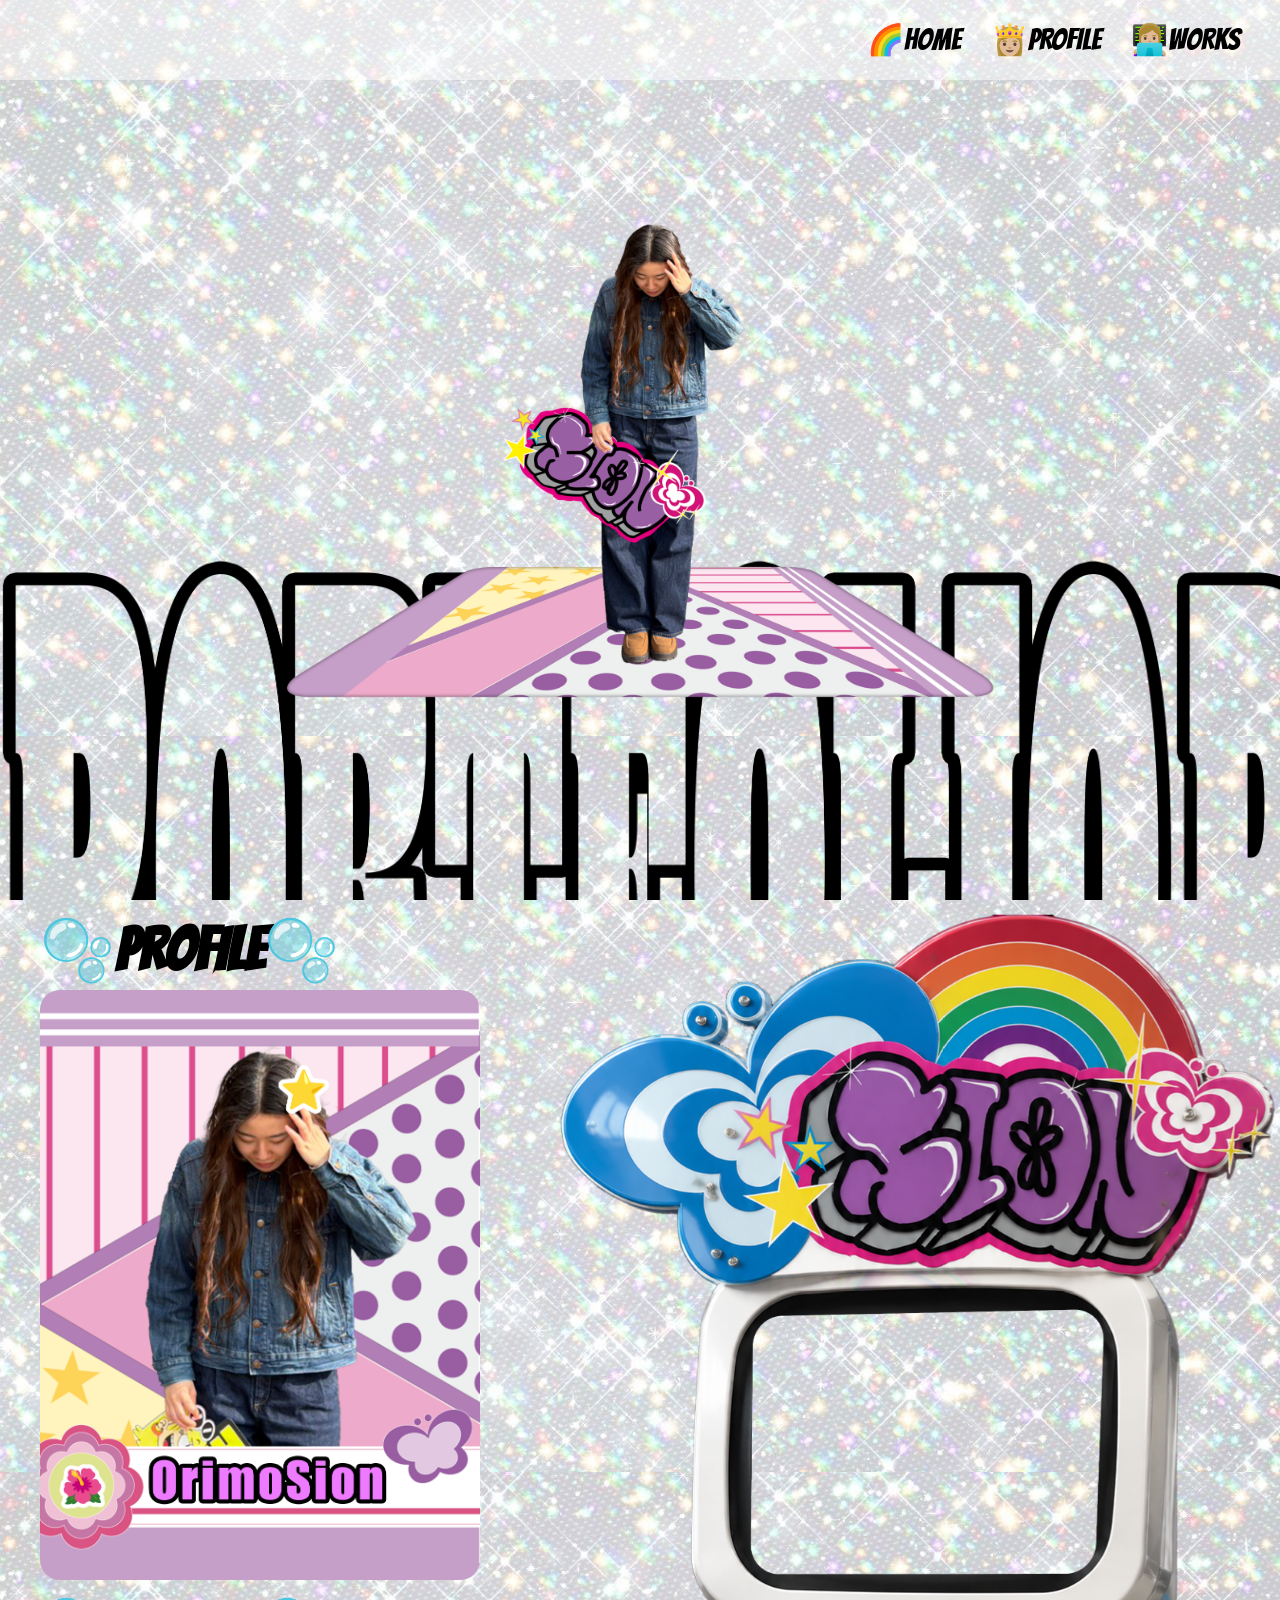
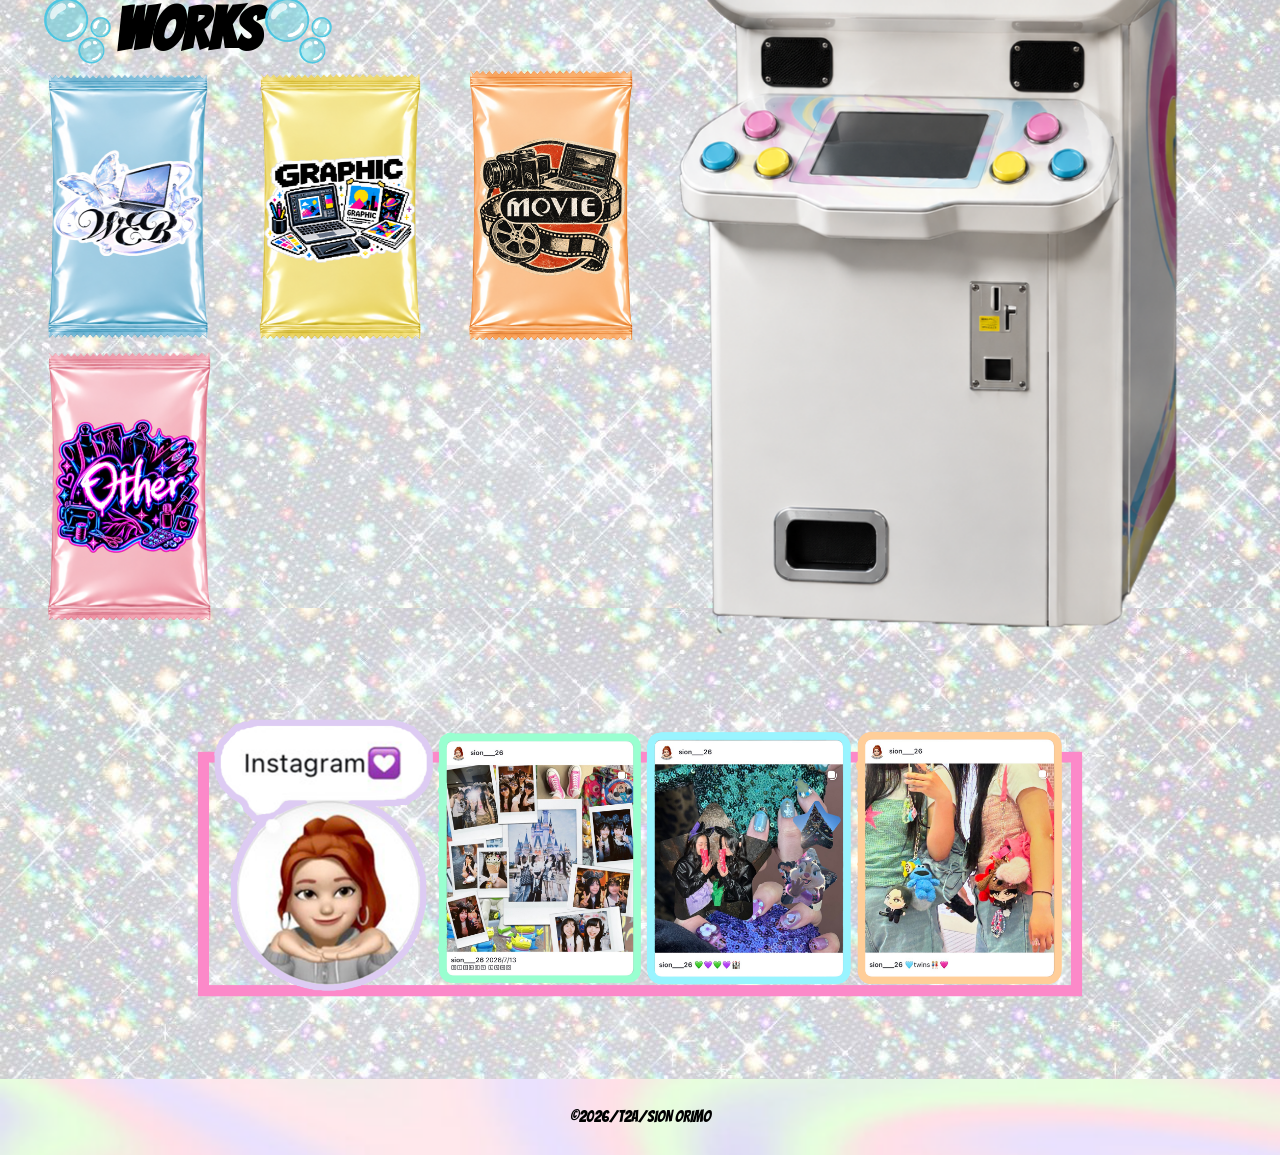
<file: index.html>
<!DOCTYPE html>
<html lang="ja">

<head>
  <meta charset="UTF-8">
  <meta name="viewport" content="width=device-width, initial-scale=1.0">
  <title>portfolio</title>

  <link rel="stylesheet" href="reset.css">
  <link rel="stylesheet" href="style.css">

  <link rel="preconnect" href="https://fonts.googleapis.com">
  <link rel="preconnect" href="https://fonts.gstatic.com" crossorigin>
  <link
    href="https://fonts.googleapis.com/css2?family=Bangers&family=Gravitas+One&family=Permanent+Marker&family=Philosopher:ital,wght@0,400;0,700;1,400;1,700&display=swap"
    rel="stylesheet">

  <link rel="icon" href="images/ファビコン.png">
</head>

<body>
  <header>
    <nav class="topnav">
      <ul class="menubar">
        <li><a href="index.html">🌈HOME</a></li>
        <li><a href="profile.html">👸🏼PROFILE</a></li>
        <li><a href="works.html">👩🏼‍💻WORKS</a></li>
      </ul>
    </nav>
  </header>



  <div class="background">
    <div class="bg-track">
      <img src="images/PORTFOLIO文字2.png" alt="" class="bg-img">
      <img src="images/PORTFOLIO文字2.png" alt="" class="bg-img">
    </div>

    <div class="toppage">
      <div class="logo-wrap">
        <img src="images/トップしおん画像.png" alt="SION PORTFOLIO">
      </div>
    </div>
  </div>

  <div class="profile">
    <!-- 左側：PROFILEとWORKS -->
    <div class="left-column">

      <h1>🫧PROFILE🫧</h1>

      <div class="card-container">
        <a href="profile.html" class="profile-link">
          <div class="profcard">
            <div class="front">
              <img src="images/PROFILEカード表.png" alt="PROFILE">
            </div>
            <div class="back">
              <img src="images/PROFILEカード裏.png" alt="PROFILE">
            </div>
          </div>
        </a>
      </div>

      <h1>🫧WORKS🫧</h1>

      <div class="works">
        <div class="workscard">

          <div class="card-container">
            <a href="works.html">
              <div class="wcard">
                <div class="front">
                  <img src="images/作品カード袋水色表.png" alt="水色の作品カード">
                </div>
                <div class="back">
                  <img src="images/作品カード袋水色裏.png" alt="">
                </div>
              </div>
            </a>
          </div>

          <div class="card-container">
            <a href="works.html">
              <div class="wcard">
                <div class="front">
                  <img src="images/作品カード袋黄色表.png" alt="黄色の作品カード">
                </div>
                <div class="back">
                  <img src="images/作品カード袋黄色裏.png" alt="">
                </div>
              </div>
            </a>
          </div>

          <div class="card-container">
            <a href="works.html">
              <div class="wcard">
                <div class="front">
                  <img src="images/作品カード袋オレンジ表.png" alt="オレンジの作品カード">
                </div>
                <div class="back">
                  <img src="images/作品カード袋オレンジ裏.png" alt="">
                </div>
              </div>
            </a>
          </div>

        </div>

        <div class="workscard2">
          <div class="card-container">
            <a href="works.html">
              <div class="wcard">
                <div class="front">
                  <img src="images/作品カード袋ピンク表.png" alt="ピンクの作品カード">
                </div>
                <div class="back">
                  <img src="images/作品カード袋ピンク裏.png" alt="">
                </div>
              </div>
            </a>
          </div>
        </div>
      </div>
    </div>

    <!-- 右側：ゲーム機 -->
    <div class="game">
      <a href="works.html">
        <div class="gamemachine">
          <img class="gamebody" src="images/新規ゲーム機.png" alt="ゲーム機">

          <div class="gamescreen">
            <video src="images/0107 .mp4" autoplay loop muted playsinline class="screen-content"></video>
          </div>
        </div>
      </a>
    </div>
  </div>


  <div class="sns">
    <a href="https://www.instagram.com/sion___26?obrf=NjFucG11bHJkMTMw&utm_source=qr"><img src="images/インスタ.png"></a>
  </div>

  <footer>
    <div class="small">
      <small>&copy;2026/T2A/SION ORIMO</small>
    </div>
  </footer>

</body>

</html>
</file>
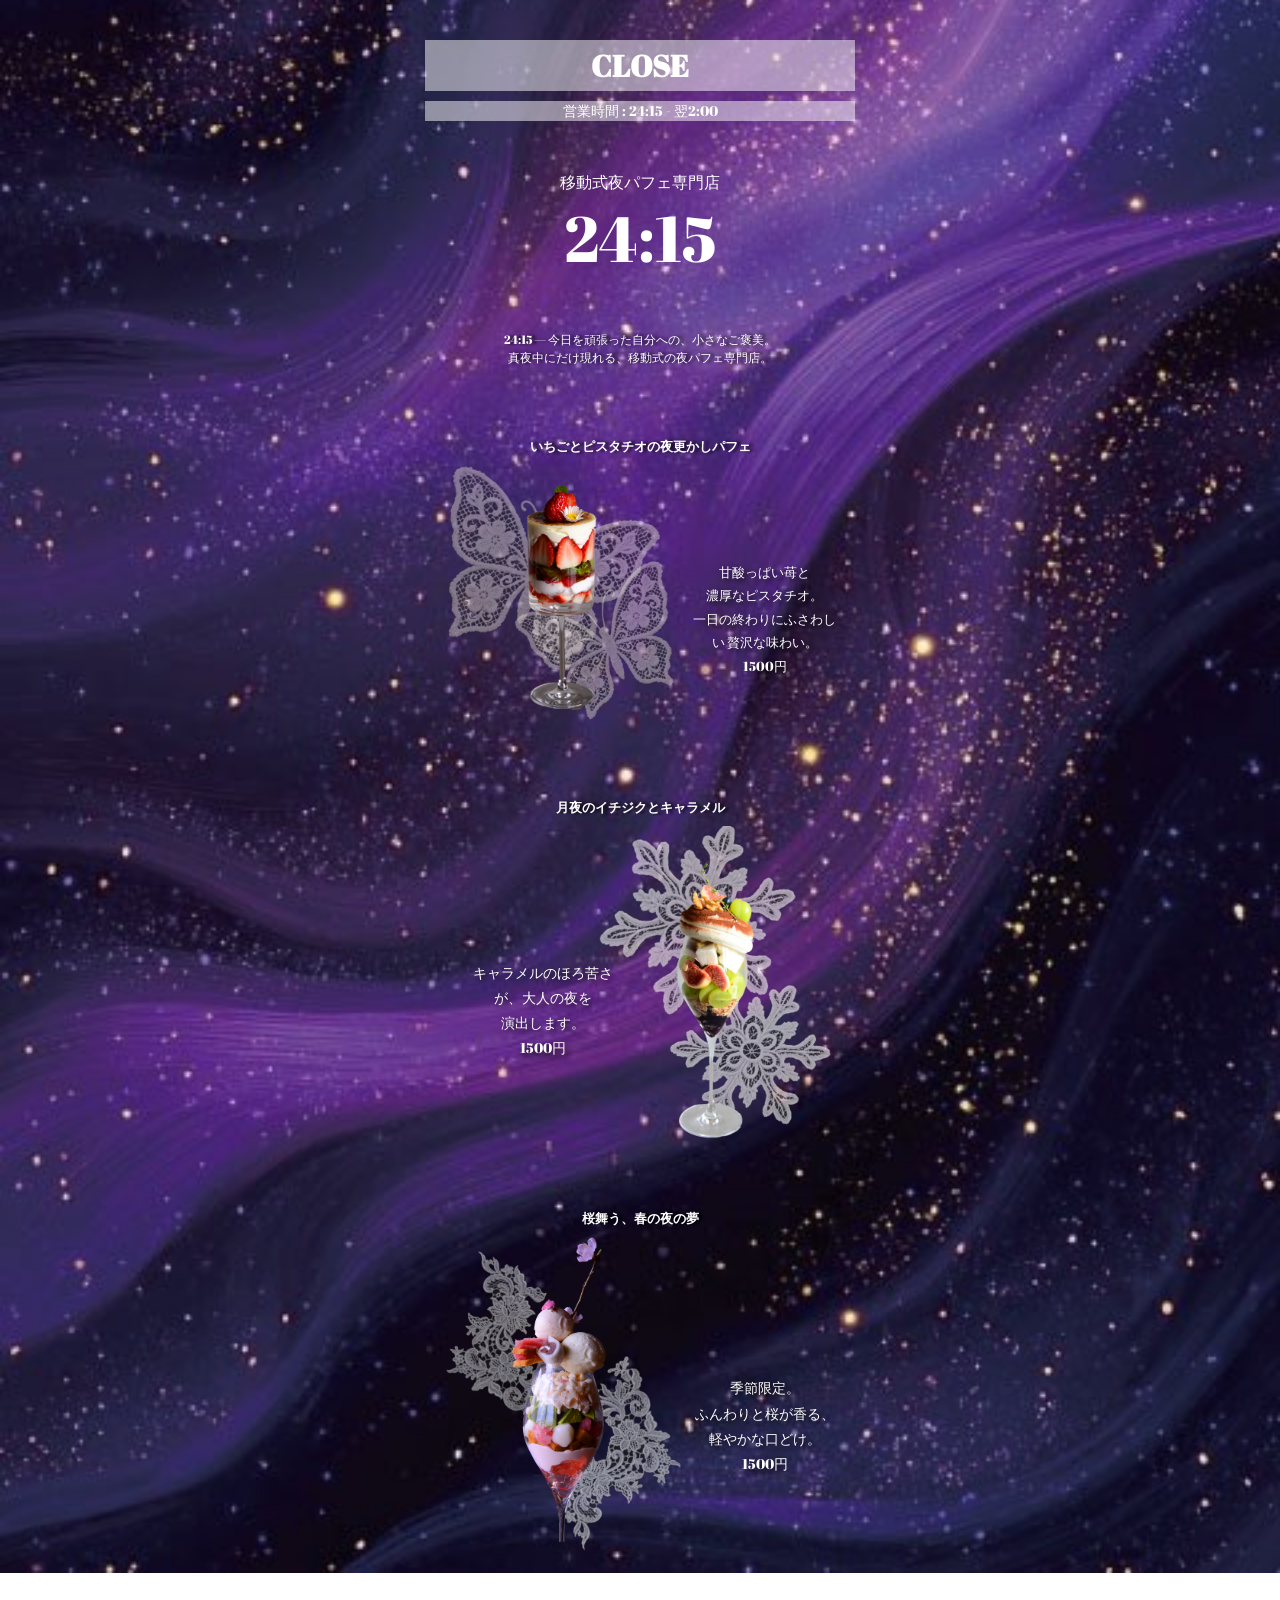
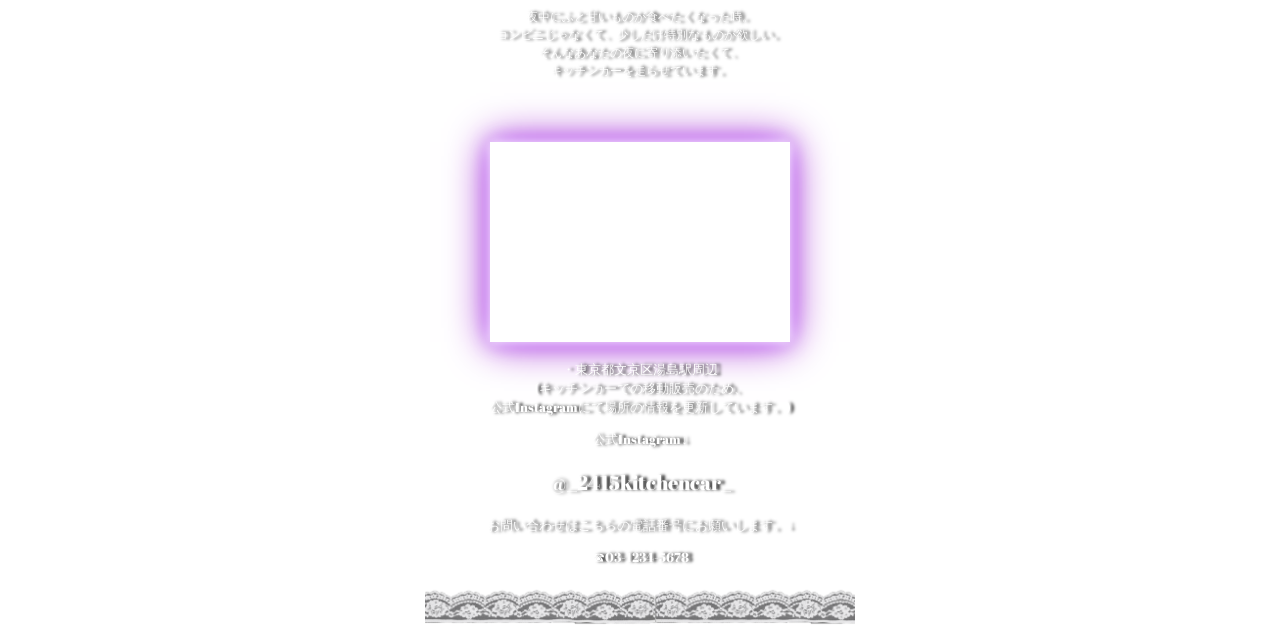
<file: 0708/index.html>
<!DOCTYPE html>
<html lang="ja">
<head>
  <meta charset="UTF-8">
  <meta name="viewport" content="width=device-width, initial-scale=1.0">
  <title>24:15</title>
  <link rel="stylesheet" href="style.css">
  <link rel="preconnect" href="https://fonts.googleapis.com">
  <link rel="preconnect" href="https://fonts.gstatic.com" crossorigin>
  <link href="https://fonts.googleapis.com/css2?family=Abril+Fatface&family=Bangers&family=Gravitas+One&family=Lobster&family=M+PLUS+1p&family=Permanent+Marker&family=Philosopher:ital,wght@0,400;0,700;1,400;1,700&display=swap" rel="stylesheet">
</head>


<body>

<div class="container">

  <div class="status">
    <span id="shop-status"></span>
  </div>
  <div class="time">
      <p>営業時間 : 24:15 - 翌2:00</p>
  </div>

    <div class="toptext">
      <div class="titletext">移動式夜パフェ専門店</div>
      <div class="time">24:15</div>
    </div>
    <div class="message">
      <p>24:15 — 今日を頑張った自分への、小さなご褒美。<br>
        真夜中にだけ現れる、移動式の夜パフェ専門店。<br></p>
    </div>





<div class="strawberry">
  <h1>いちごとピスタチオの夜更かしパフェ</h1>
    <img src="images/ichigopafe2.png" class="simg">

    <div class="text">
        <p>
            甘酸っぱい苺と<br>
            濃厚なピスタチオ。<br>
            一日の終わりにふさわしい
            贅沢な味わい。<br>
            <span>1500円</span>
        </p>
    </div>
</div>

<div class="ichijiku">
  <h1>月夜のイチジクとキャラメル</h1>
    <img src="images/ichijikupafe.png" class="iimg">

    <div class="text">
        <p>
            キャラメルのほろ苦さ<br>
            が、大人の夜を<br>
            演出します。<br>
            <span>1500円</span>
        </p>
    </div>
</div>

<div class="sakura">
  <h1>桜舞う、春の夜の夢</h1>
    <img src="images/sakurapafe.png" class="simg">

    <div class="text">
        <p>
            季節限定。<br>
            ふんわりと桜が香る、<br>
            軽やかな口どけ。<br>
            <span>1500円</span>
        </p>
    </div>
</div>


<div class="message">
      <p>夜中にふと甘いものが食べたくなった時。<br>
        コンビニじゃなくて、少しだけ特別なものが欲しい。<br>
        そんなあなたの夜に寄り添いたくて、<br>
        キッチンカーを走らせています。</p>
    </div>

     <div class="map">
        <iframe src="https://www.google.com/maps/embed?pb=!1m18!1m12!1m3!1d1868.7795496455851!2d139.77046764215626!3d35.70840917915918!2m3!1f0!2f0!3f0!3m2!1i1024!2i768!4f13.1!3m3!1m2!1s0x60188c21c92451d1%3A0xe63e2022c25b91a7!2z5rmv5bO26aeF!5e0!3m2!1sja!2sjp!4v1781670696563!5m2!1sja!2sjp" width="600" height="450" style="border:0;" allowfullscreen="" loading="lazy" referrerpolicy="no-referrer-when-downgrade"></iframe>
    </div>
    <div class="maptext">
      <P>・東京都文京区湯島駅周辺<br>
      (キッチンカーでの移動販売のため、<br>公式Instagramにて場所の情報を更新しています。)</P>
      <p>公式Instagram↓</p>
    </div>
    <div class="sns">
      <a href="#"><p><span class=account>@_2415kitchencar_</span></p></a>
    </div>

    <div class="tel">
    <p>お問い合わせはこちらの電話番号にお願いします。↓</p>
    <a href="#"><p>☎03-1234-5678</p></a>
    </div>

    <div class="foot">
      <img src="images/resusita.png">
    </div>

    <script>
    const now = new Date();

    const hour = now.getHours();

    // 21:00～翌2:00
    const isOpen = hour >= 21 || hour < 2;

    const status = document.getElementById("shop-status");

    if(isOpen){
      status.textContent = "OPEN";
      status.classList.add("open");
    }else{
      status.textContent = "CLOSE";
      status.classList.add("closed");
    }
    </script>
</div>

</body>
</html>
</file>
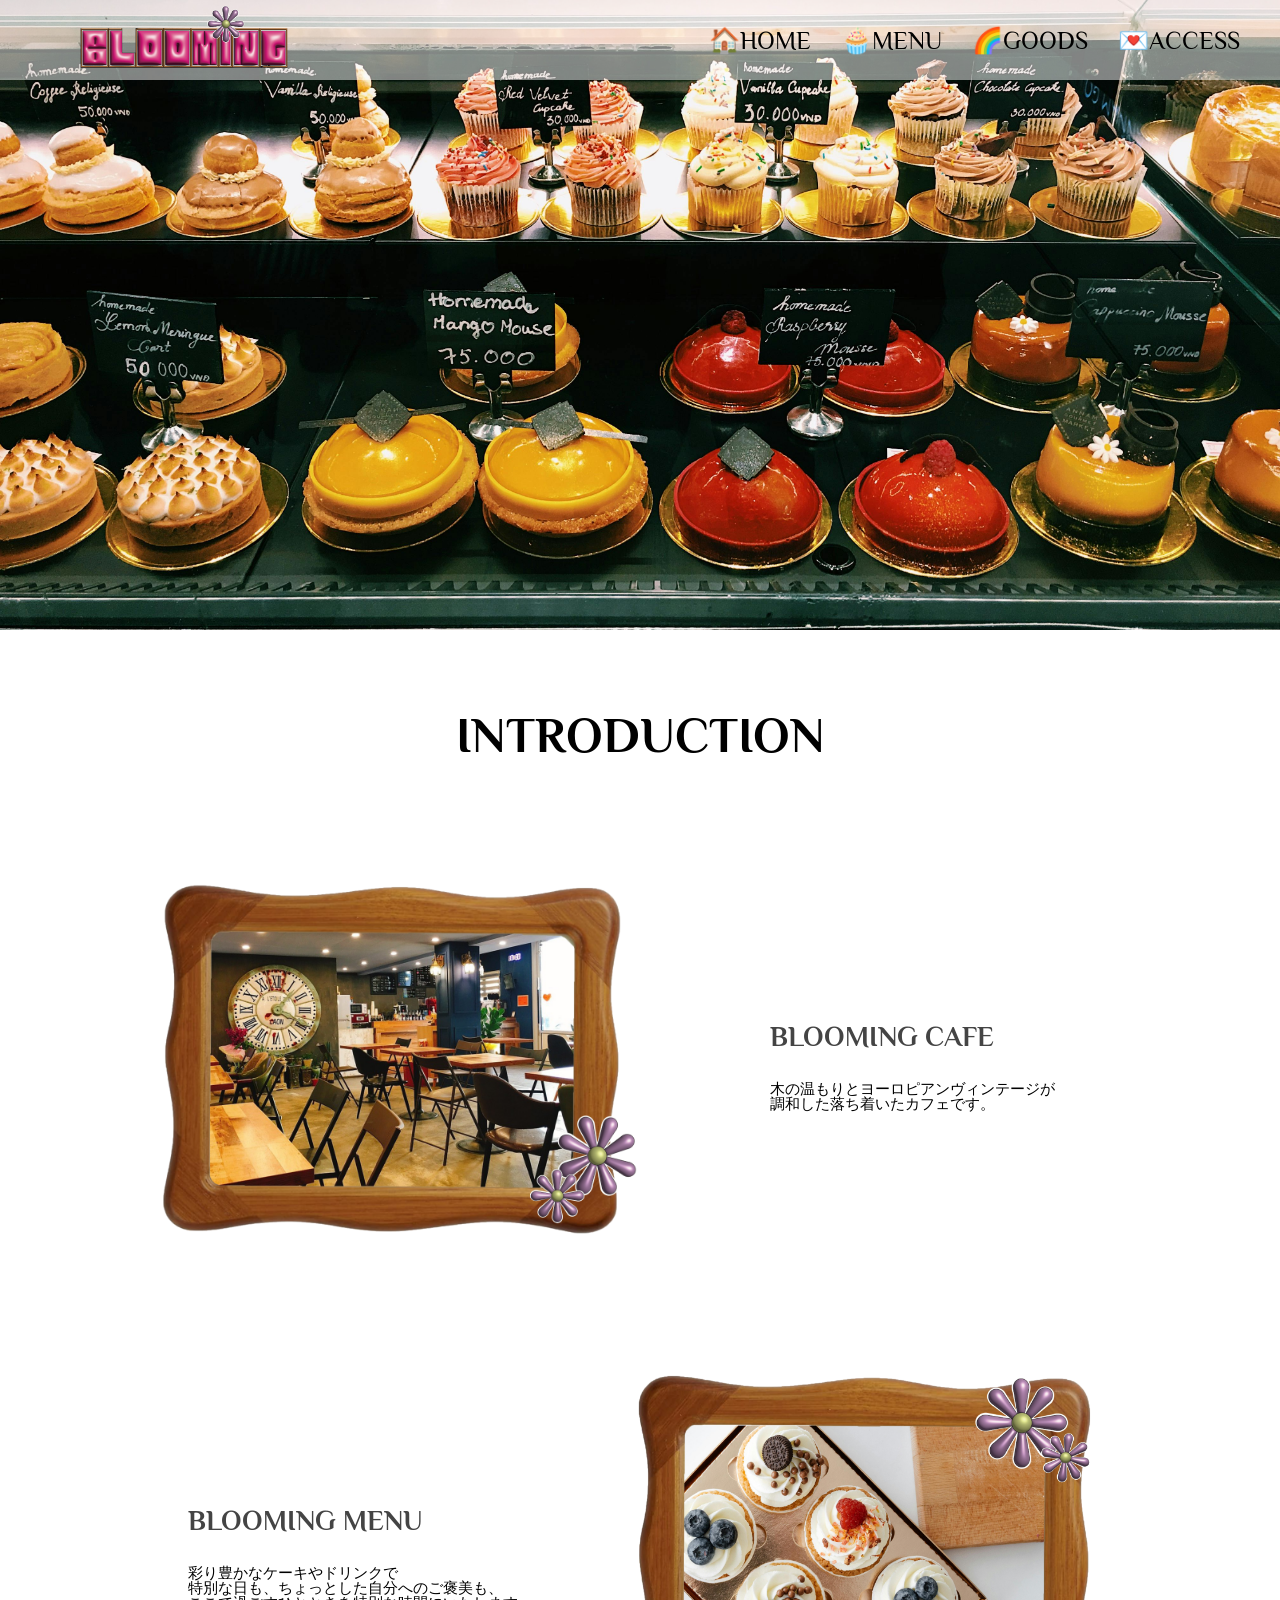
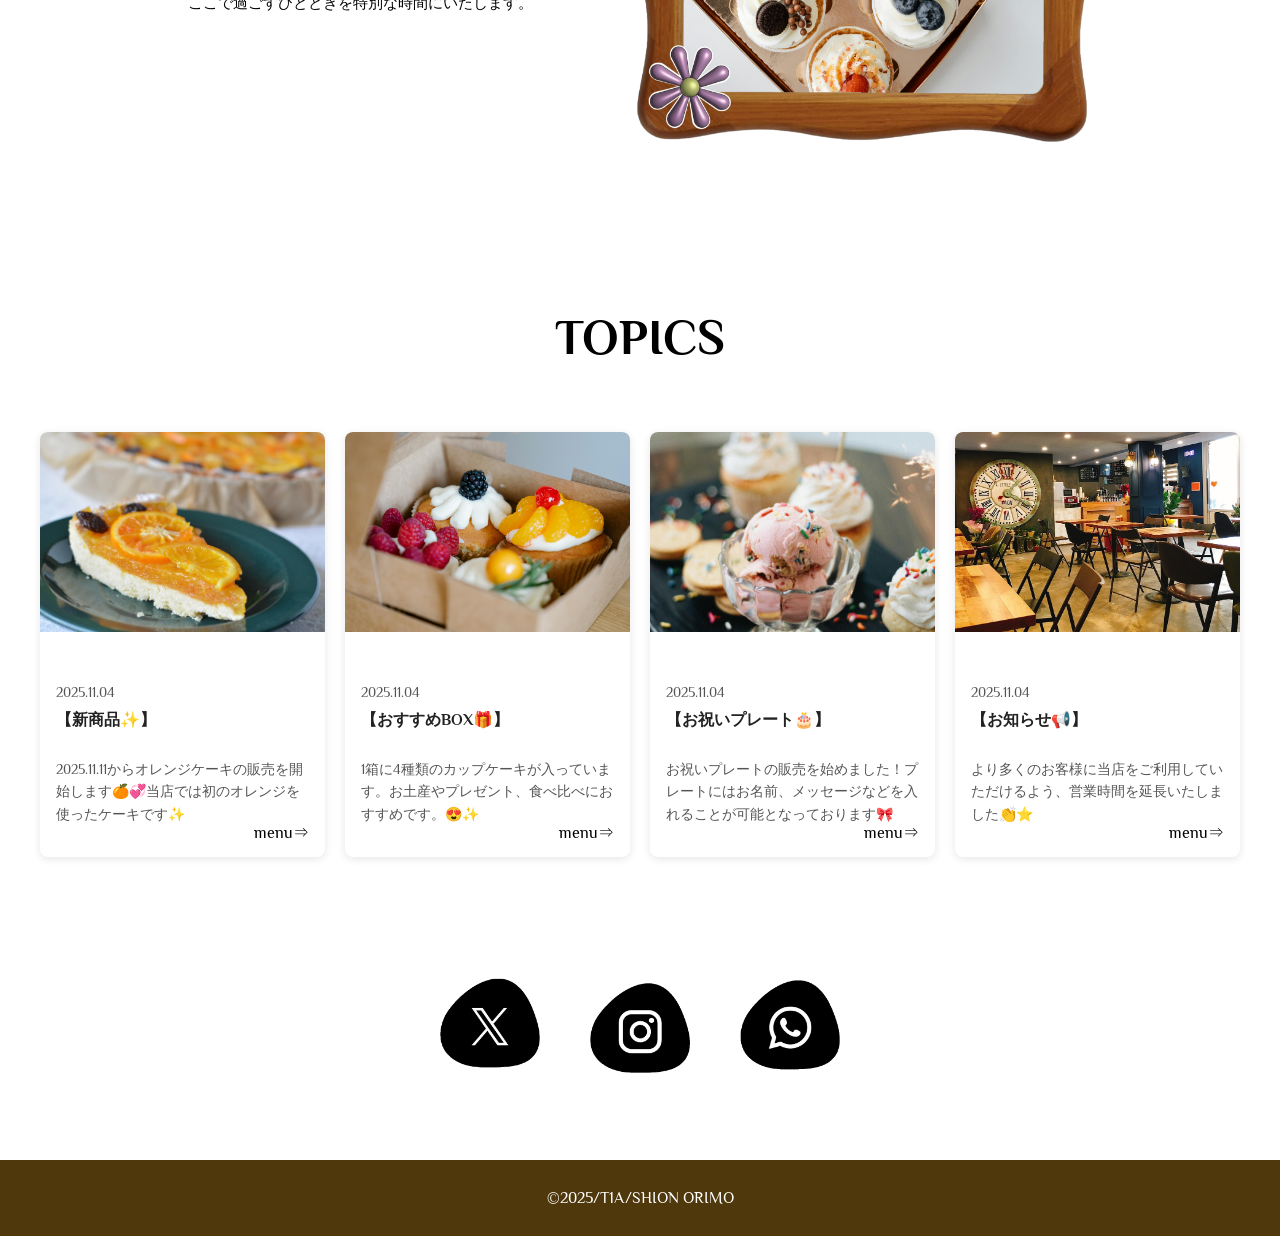
<file: CAFE/index.html>
<!DOCTYPE html>
<html lang="ja">
<head>
  <meta charset="UTF-8">
  <meta name="viewport" content="width=device-width, initial-scale=1.0">
  <title>CAFE BLOOMING</title>

  <link rel="stylesheet" href="reset.css">
  <link rel="stylesheet" href="style.css">
  <link rel="icon" href="images/favicon.png">
  <link rel="apple-touch-icon" href="images/favicon.png">


  <link rel="preconnect" href="https://fonts.googleapis.com">
  <link rel="preconnect" href="https://fonts.gstatic.com" crossorigin>
  <link href="https://fonts.googleapis.com/css2?family=Gravitas+One&family=Permanent+Marker&family=Philosopher:ital,wght@0,400;0,700;1,400;1,700&display=swap" rel="stylesheet">
  <link rel="icon" href="images/ファビコン花.png">
</head>

<body>
  <header>
    <nav class="topnav">
      <h1 class="title">
        <img src="images/カフェロゴ.png" alt="BLOOMING">
      </h1>
      <ul class="menubar">
        <li><a href="index.html">🏠HOME</a></li>
        <li><a href="menu.html">🧁MENU</a></li>
        <li><a href="goods.html">🌈GOODS</a></li>
        <li><a href="access.html">💌ACCESS</a></li>
      </ul>
    </nav>
  </header>

  <div class="slideshow">
    <div class="slides fade">
      <img src="images/topimg.jpg" alt="ケーキ">
    </div>
    <div class="slides fade">
      <img src="images/カフェ店内.jpg" alt="お店">
    </div>
    <div class="slides fade">
      <img src="images/カップケーキ.jpg" alt="メニュー">
    </div>
  </div>

  <h3>INTRODUCTION</h3>
  <div class="shop">
    <img src="images/お店紹介.png" alt="shop">
    <div class="text">
      <h2>BLOOMING CAFE</h2>
      <p class="ptext">木の温もりとヨーロピアンヴィンテージが<br>調和した落ち着いたカフェです。</p>
    </div>
  </div>

  <div class="menu">
    <div class="text">
      <h2>BLOOMING MENU</h2>
      <p class="ptext">彩り豊かなケーキやドリンクで<br>
        特別な日も、ちょっとした自分へのご褒美も、<br>ここで過ごすひとときを特別な時間にいたします。</p>
    </div>
    <img src="images/商品紹介.png" alt="menu">
  </div>

  <div class="topics">
  <h3 class="topicsh3">TOPICS</h3>
  <ul class="topicslist">
    <li>
      <div class="topicsimg">
        <img src="images/オレンジケーキ.jpg" alt="オレンジケーキ">
      </div>
      <div class="topicstext">
        <div class="topicsdate">
          <p class="day">2025.11.04</p>
        </div>
        <h4>【新商品✨】</h4>
        <p>2025.11.11からオレンジケーキの販売を開始します🍊💞当店では初のオレンジを使ったケーキです✨</p>
        <a href="menu.html#cake">menu⇒</a>
      </div>
    </li>
    <li>
      <div class="topicsimg">
        <img src="images/詰め合わせ.jpg" alt="オレンジケーキ">
      </div>
      <div class="topicstext">
        <div class="topicsdate">
          <p class="day">2025.11.04</p>
        </div>
        <h4>【おすすめBOX🎁】</h4>
        <p>1箱に4種類のカップケーキが入っています。お土産やプレゼント、食べ比べにおすすめです。😍✨</p>
        <a href="menu.html#set">menu⇒</a>
      </div>
    </li>
    <li>
      <div class="topicsimg">
        <img src="images/プレート.jpg" alt="オレンジケーキ">
      </div>
      <div class="topicstext">
        <div class="topicsdate">
          <p class="day">2025.11.04</p>
        </div>
        <h4>【お祝いプレート🎂】</h4>
        <p>お祝いプレートの販売を始めました！プレートにはお名前、メッセージなどを入れることが可能となっております🎀</p>
        <a href="menu.html#birth">menu⇒</a>
      </div>
    </li>

    <li>
      <div class="topicsimg">
        <img src="images/カフェ店内.jpg" alt="オレンジケーキ">
      </div>
      <div class="topicstext">
        <div class="topicsdate">
          <p class="day">2025.11.04</p>
        </div>
        <h4>【お知らせ📢】</h4>
        <p>より多くのお客様に当店をご利用していただけるよう、営業時間を延長いたしました👏⭐</p>
        <a href="access.html#close">menu⇒</a>
      </div>
    </li>
  </ul>
</div>

<script src="slideshow.js"></script>

<footer>
  <div class="sns">
    <ul>
      <li>
      <img src="images/X.png" alt="X">
      </li>
      <li>
      <img src="images/インスタ.png" alt="Instagram">
      </li>
      <li>
      <img src="images/電話.png" alt="Phone">
      </li>
    </ul>
  </div>
  <div class="small">
      <small>&copy;2025/T1A/SHION ORIMO</small>
  </div>

</footer>

</body>
</html>
</file>
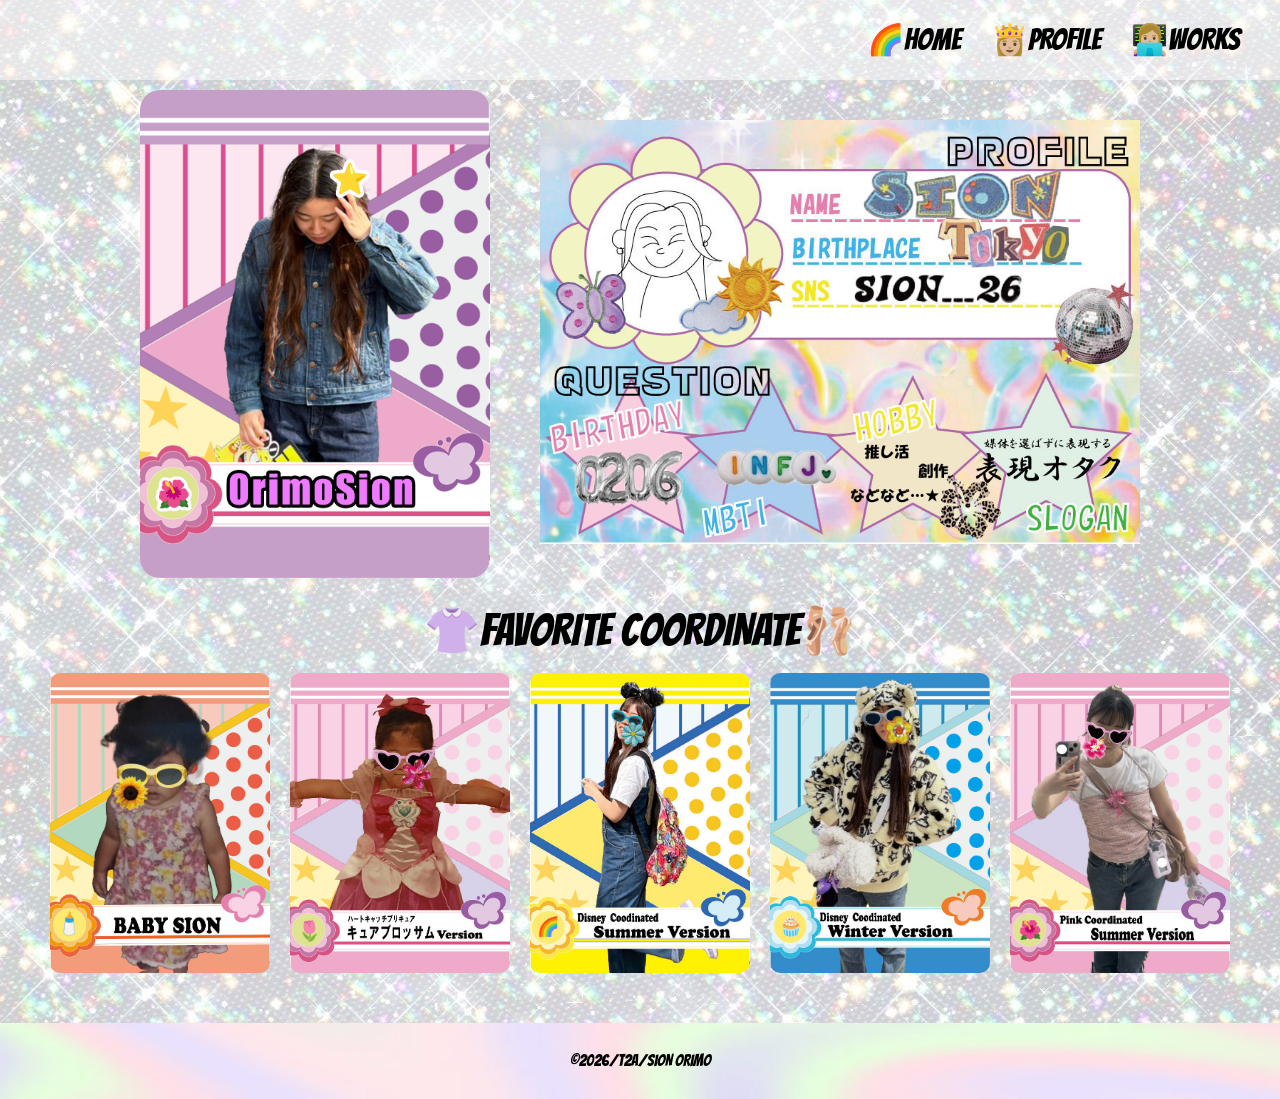
<file: profile.html>
<!DOCTYPE html>
<html lang="ja">

<head>
  <meta charset="UTF-8">
  <meta name="viewport" content="width=device-width, initial-scale=1.0">
  <title>portfolio</title>

  <link rel="stylesheet" href="reset.css">
  <link rel="stylesheet" href="style.css">

  <link rel="preconnect" href="https://fonts.googleapis.com">
  <link rel="preconnect" href="https://fonts.gstatic.com" crossorigin>
  <link
    href="https://fonts.googleapis.com/css2?family=Bangers&family=Gravitas+One&family=Permanent+Marker&family=Philosopher:ital,wght@0,400;0,700;1,400;1,700&display=swap"
    rel="stylesheet">
  <link rel="icon" href="images/ファビコン.png">
</head>

<body>
  <header>
    <nav class="topnav">
      <ul class="menubar">
        <li><a href="index.html">🌈HOME</a></li>
        <li><a href="profile.html">👸🏼PROFILE</a></li>
        <li><a href="works.html">👩🏼‍💻WORKS</a></li>
      </ul>
    </nav>
  </header>


  <div class="profpage">
    <div class="spin-card">
      <img src="images/PROFILEカード表.png" data-alt="images/PROFILEカード裏.png" >
    </div>
    <div class="profpagememo">
      <img src="images/しおんのプロフィール帳.jpg">
    </div>
  </div>

  <div class="lifep">
    <p>👚FAVORITE COORDINATE🩰</p>
  </div>

  <div class="liferowcard">
  <!-- 1枚目のカード -->
  <div class="rowcard">
    <div class="inner">
      <div class="lifefront"><img src="images/2頭身しおん.jpg"></div>
      <div class="lifeback"><img src="images/2頭身しおん裏.jpg"></div>
    </div>
  </div>

  <!-- 2枚目 -->
  <div class="rowcard">
    <div class="inner">
      <div class="lifefront"><img src="images/キュアブロッサム.jpg"></div>
      <div class="lifeback"><img src="images/キュアブロッサム裏.jpg"></div>
    </div>
  </div>

  <!-- 3枚目 -->
  <div class="rowcard">
    <div class="inner">
      <div class="lifefront"><img src="images/夏ディズニーの服.jpg"></div>
      <div class="lifeback"><img src="images/夏ディズニーの服裏.jpg"></div>
    </div>
  </div>

  <!-- 4枚目 -->
  <div class="rowcard">
    <div class="inner">
      <div class="lifefront"><img src="images/冬ディズニーの服.jpg"></div>
      <div class="lifeback"><img src="images/冬ディズニーの服裏.jpg"></div>
    </div>
  </div>

  <!-- 5枚目 -->
  <div class="rowcard">
    <div class="inner">
      <div class="lifefront"><img src="images/音楽の日の服.jpg"></div>
      <div class="lifeback"><img src="images/音楽の日の服裏.jpg"></div>
    </div>
  </div>
</div>
  


<footer>
  <div class="small">
      <small>&copy;2026/T2A/SION ORIMO</small>
  </div>
</footer>


  <script>
    document.querySelectorAll('.spin-card').forEach(card => {
  card.addEventListener('click', () => {
    const img = card.querySelector('img');

    card.classList.add('spin');

    // 回転の途中で画像を切り替える
    setTimeout(() => {
      const current = img.src;
      img.src = img.dataset.alt;
      img.dataset.alt = current;
    }, 500); // 半回転くらいのタイミング

    // アニメーション終了後にクラス外す
    setTimeout(() => {
      card.classList.remove('spin');
    }, 1000);
  });
});
  </script>



</body>
</html>
</file>
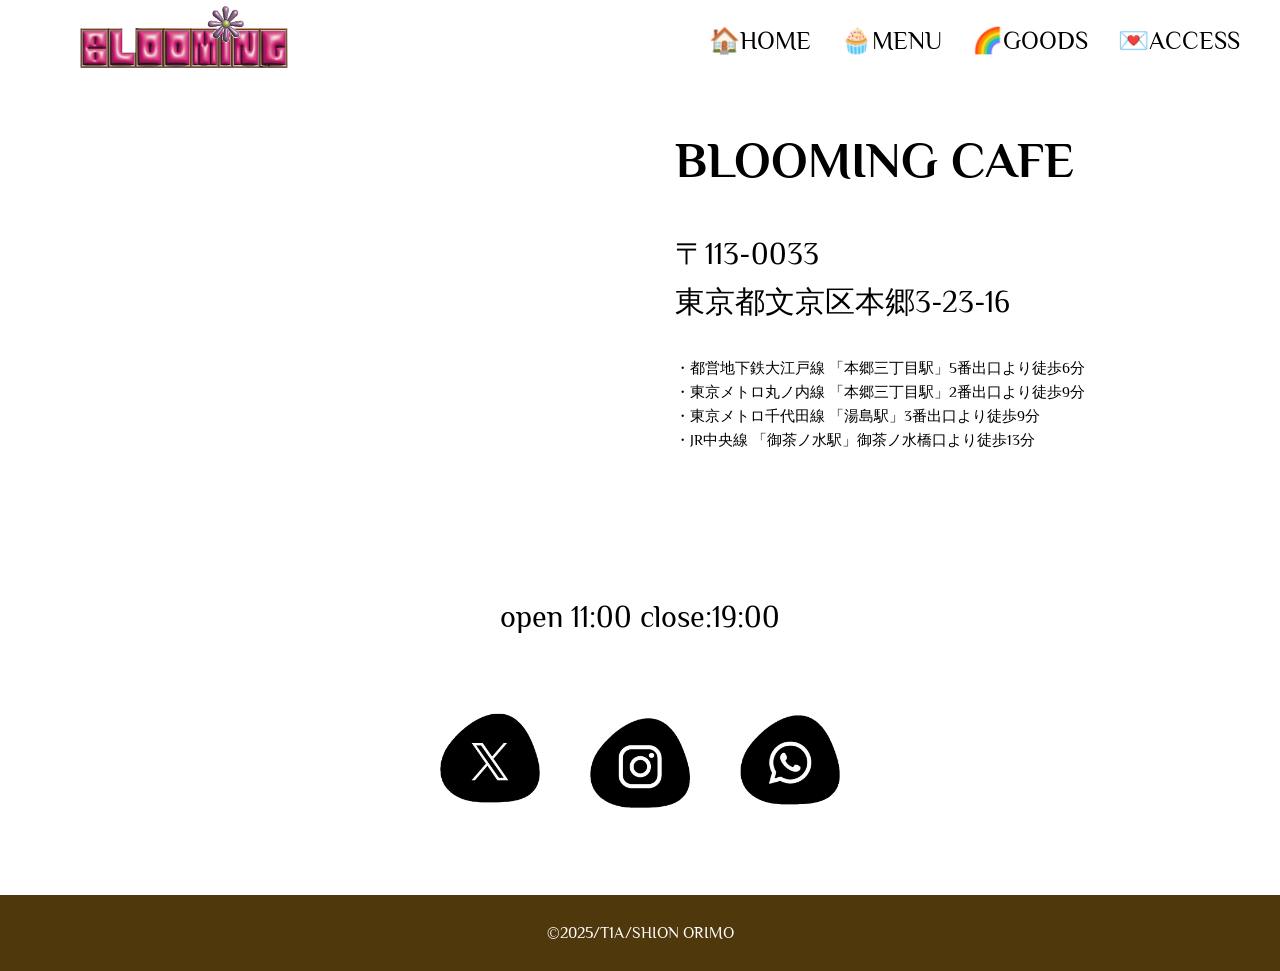
<file: CAFE/access.html>
<!DOCTYPE html>
<html lang="ja">
<head>
  <meta charset="UTF-8">
  <meta name="viewport" content="width=device-width, initial-scale=1.0">
  <title>CAFE BLOOMING MENU</title>

  <link rel="stylesheet" href="reset.css">
  <link rel="stylesheet" href="style.css">

  <link rel="preconnect" href="https://fonts.googleapis.com">
  <link rel="preconnect" href="https://fonts.gstatic.com" crossorigin>
  <link href="https://fonts.googleapis.com/css2?family=Gravitas+One&family=Permanent+Marker&family=Philosopher:ital,wght@0,400;0,700;1,400;1,700&display=swap" rel="stylesheet">
  <link rel="icon" href="images/ファビコン花.png">
</head>

<body>
  <header>
    <nav class="topnav">
      <h1 class="title">
        <img src="images/カフェロゴ.png" alt="BLOOMING">
      </h1>
      <ul class="menubar">
        <li><a href="index.html">🏠HOME</a></li>
        <li><a href="menu.html">🧁MENU</a></li>
        <li><a href="goods.html">🌈GOODS</a></li>
        <li><a href="access.html">💌ACCESS</a></li>
      </ul>
    </nav>
  </header>

  <div class="mappage">
    <div class="googlemap">
      <iframe id="map" src="https://www.google.com/maps/embed?pb=!1m18!1m12!1m3!1d3239.8283412864835!2d139.76012974977493!3d35.7058416182033!2m3!1f0!2f0!3f0!3m2!1i1024!2i768!4f13.1!3m3!1m2!1s0x60188daee2336ac7%3A0xcf29a945b309301c!2z5p2x5Lqs5Yy755mC56eY5pu45q2v56eR6KGb55SfJklU5bCC6ZaA5a2m5qCh!5e0!3m2!1sja!2sjp!4v1763387438550!5m2!1sja!2sjp" width="600" height="450" style="border:0;" allowfullscreen="" loading="lazy" referrerpolicy="no-referrer-when-downgrade"></iframe>
    </div>
    <div class="where">
      <h6>BLOOMING CAFE</h6>
      <div class="address">
        <p>〒113-0033<br>
        東京都文京区本郷3-23-16</p>
      </div>
      <p class="station">
        ・都営地下鉄大江戸線 「本郷三丁目駅」5番出口より徒歩6分<br>
        ・東京メトロ丸ノ内線 「本郷三丁目駅」2番出口より徒歩9分<br>
        ・東京メトロ千代田線 「湯島駅」3番出口より徒歩9分<br>
        ・JR中央線 「御茶ノ水駅」御茶ノ水橋口より徒歩13分<br>
      </p>
    </div>
  </div>
  <div id="close">
   <p class="time">
        open 11:00 close:19:00
      </p>
  </div>

  <footer>
  <div class="sns">
    <ul>
      <li>
      <img src="images/X.png" alt="X">
      </li>
      <li>
      <img src="images/インスタ.png" alt="Instagram">
      </li>
      <li>
      <img src="images/電話.png" alt="Phone">
      </li>
    </ul>
  </div>
  <div class="small">
      <small>&copy;2025/T1A/SHION ORIMO</small>
  </div>
</footer>

</body>
</file>
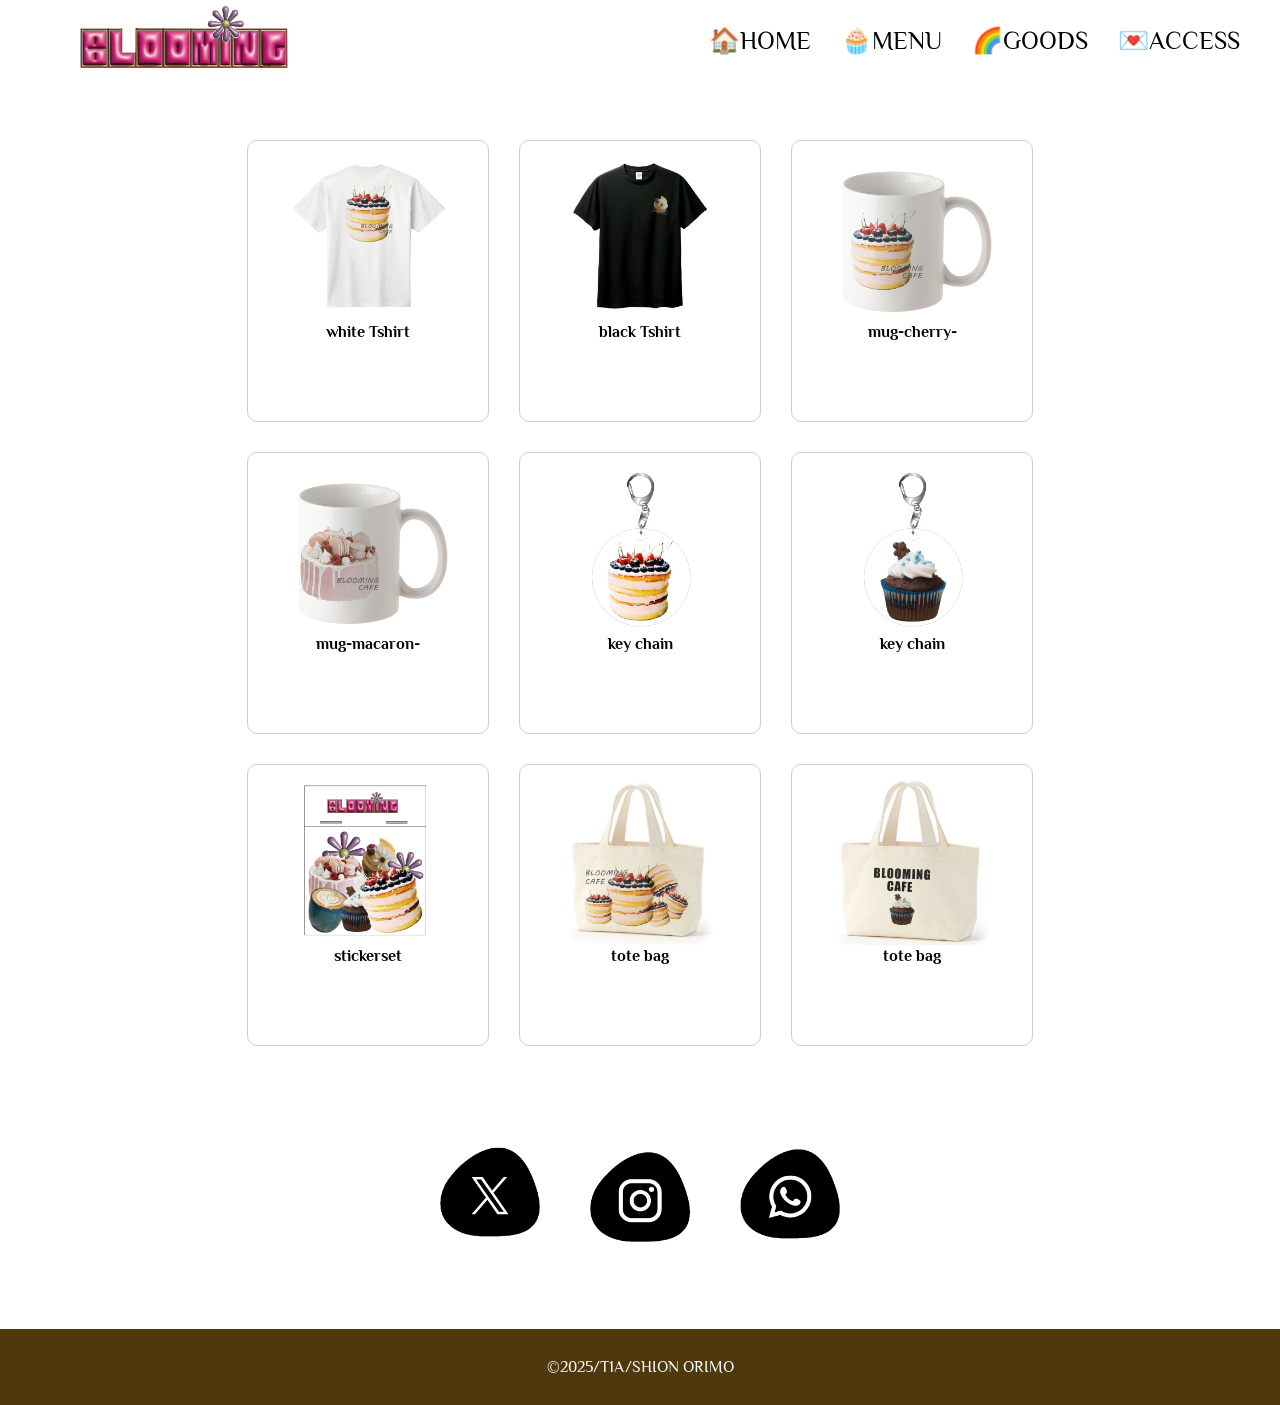
<file: CAFE/goods.html>
<!DOCTYPE html>
<html lang="ja">
<head>
  <meta charset="UTF-8">
  <meta name="viewport" content="width=device-width, initial-scale=1.0">
  <title>CAFE BLOOMING</title>

  <link rel="stylesheet" href="reset.css">
  <link rel="stylesheet" href="style.css">

  <link rel="preconnect" href="https://fonts.googleapis.com">
  <link rel="preconnect" href="https://fonts.gstatic.com" crossorigin>
  <link href="https://fonts.googleapis.com/css2?family=Gravitas+One&family=Permanent+Marker&family=Philosopher:ital,wght@0,400;0,700;1,400;1,700&display=swap" rel="stylesheet">
  <link rel="icon" href="images/ファビコン花.png">
</head>

<body>
  <header>
    <nav class="topnav">
      <h1 class="title">
        <img src="images/カフェロゴ.png" alt="BLOOMING">
      </h1>
      <ul class="menubar">
        <li><a href="index.html">🏠HOME</a></li>
        <li><a href="menu.html">🧁MENU</a></li>
        <li><a href="goods.html">🌈GOODS</a></li>
        <li><a href="access.html">💌ACCESS</a></li>
      </ul>
    </nav>
  </header>

  <!-- カードを横に並べる -->
<div class="cardContainer">

  <!-- カード 1 -->
  <div class="card openModal" data-target="#modal1">
    <img src="images/白T①.jpg" alt="card1">
    <h2>white Tshirt</h2>
  </div>

  <!-- カード 2 -->
  <div class="card openModal" data-target="#modal2">
    <img src="images/黒T①.jpg" alt="card2">
    <h2>black Tshirt</h2>
  </div>

    <!-- カード 3 -->
  <div class="card openModal" data-target="#modal3">
    <img src="images/マグカップ①.jpg" alt="card3">
    <h2>mug-cherry-</h2>
  </div>

  <!-- カード 4 -->
  <div class="card openModal" data-target="#modal4">
    <img src="images/マグカップ②.jpg" alt="card4">
    <h2>mug-macaron-</h2>
  </div>

  <!-- カード 5 -->
  <div class="card openModal" data-target="#modal5">
    <img src="images/キーホルダー①.jpg" alt="card5">
    <h2>key chain</h2>
  </div>

  <!-- カード 6 -->
  <div class="card openModal" data-target="#modal6">
    <img src="images/キーホルダー②.jpg" alt="card6">
    <h2>key chain</h2>
  </div>

    <!-- カード 7 -->
  <div class="card openModal" data-target="#modal7">
    <img src="images/ステッカーセット.jpg" alt="card7">
    <h2>stickerset</h2>
  </div>

  <!-- カード 8 -->
  <div class="card openModal" data-target="#modal8">
    <img src="images/トートバッグ①.jpg" alt="card8">
    <h2>tote bag</h2>
  </div>

   <!-- カード 9 -->
  <div class="card openModal" data-target="#modal9">
    <img src="images/トートバッグ②.jpg" alt="card9">
    <h2>tote bag</h2>
  </div>
</div>

<!-- ▼モーダル1 -->
<section id="modal1" class="modalArea">
  <div class="modalBg"></div>
  <div class="modalWrapper">
    <div class="modalContents">
      <h1>white Tshirt</h1>
      <img src="images/白T①.jpg" class="modalImage">
      <p>￥ooo</p>
    </div>
    <div class="closeModal"></div>
  </div>
</section>

<!-- ▼モーダル2 -->
<section id="modal2" class="modalArea">
  <div class="modalBg"></div>
  <div class="modalWrapper">
    <div class="modalContents">
      <h1>black Tshirt</h1>
      <img src="images/黒T①.jpg" class="modalImage">
      <p>￥ooo</p>
    </div>
    <div class="closeModal"></div>
  </div>
</section>

<!-- ▼モーダル3 -->
 <section id="modal3" class="modalArea">
    <div class="modalBg"></div>
  <div class="modalWrapper">
    <div class="modalContents">
      <h1>mug-cherry-</h1>
      <img src="images/マグカップ①.jpg" class="modalImage">
      <p>￥ooo</p>
    </div>
    <div class="closeModal"></div>
  </div>
</section>

<!-- ▼モーダル4 -->
<section id="modal4" class="modalArea">
  <div class="modalBg"></div>
  <div class="modalWrapper">
    <div class="modalContents">
      <h1>mug-macaron-</h1>
      <img src="images/マグカップ②.jpg" class="modalImage">
      <p>￥ooo</p>
    </div>
    <div class="closeModal"></div>
  </div>
</section>

<!-- ▼モーダル5 -->
<section id="modal5" class="modalArea">
  <div class="modalBg"></div>
  <div class="modalWrapper">
    <div class="modalContents">
      <h1>key chain</h1>
      <img src="images/キーホルダー①.jpg" class="modalImage">
      <p>￥ooo</p>
    </div>
    <div class="closeModal"></div>
  </div>
</section>

<!-- ▼モーダル6 -->
<section id="modal6" class="modalArea">
  <div class="modalBg"></div>
  <div class="modalWrapper">
    <div class="modalContents">
      <h1>key chain</h1>
      <img src="images/キーホルダー②.jpg" class="modalImage">
      <p>￥ooo</p>
    </div>
    <div class="closeModal"></div>
  </div>
</section>

<!-- ▼モーダル7 -->
 <section id="modal7" class="modalArea">
    <div class="modalBg"></div>
  <div class="modalWrapper">
    <div class="modalContents">
      <h1>stickerset</h1>
      <img src="images/ステッカーセット.jpg" class="modalImage">
      <p>￥ooo</p>
    </div>
    <div class="closeModal"></div>
  </div>
</section>

<!-- ▼モーダル8 -->
<section id="modal8" class="modalArea">
  <div class="modalBg"></div>
  <div class="modalWrapper">
    <div class="modalContents">
      <h1>tote bag</h1>
      <img src="images/トートバッグ①.jpg" class="modalImage">
      <p>￥ooo</p>
    </div>
    <div class="closeModal"></div>
  </div>
</section>

<!-- ▼モーダル9 -->
<section id="modal9" class="modalArea">
  <div class="modalBg"></div>
  <div class="modalWrapper">
    <div class="modalContents">
      <h1>tote bag</h1>
      <img src="images/トートバッグ②.jpg" class="modalImage">
      <p>￥ooo</p>
    </div>
    <div class="closeModal"></div>
  </div>
</section>

  <footer>
  <div class="sns">
    <ul>
      <li>
      <img src="images/X.png" alt="X">
      </li>
      <li>
      <img src="images/インスタ.png" alt="Instagram">
      </li>
      <li>
      <img src="images/電話.png" alt="Phone">
      </li>
    </ul>
  </div>
  <div class="small">
      <small>&copy;2025/T1A/SHION ORIMO</small>
  </div>
</footer>

<!-- jQuery -->
<script src="//ajax.googleapis.com/ajax/libs/jquery/3.2.1/jquery.min.js"></script>

<script>
$(function () {
  $(".openModal").click(function () {
    $($(this).data("target")).fadeIn();
  });
  $(".closeModal, .modalBg").click(function () {
    $(this).closest(".modalArea").fadeOut();
  });
});
</script>


</body>
</html>
</file>
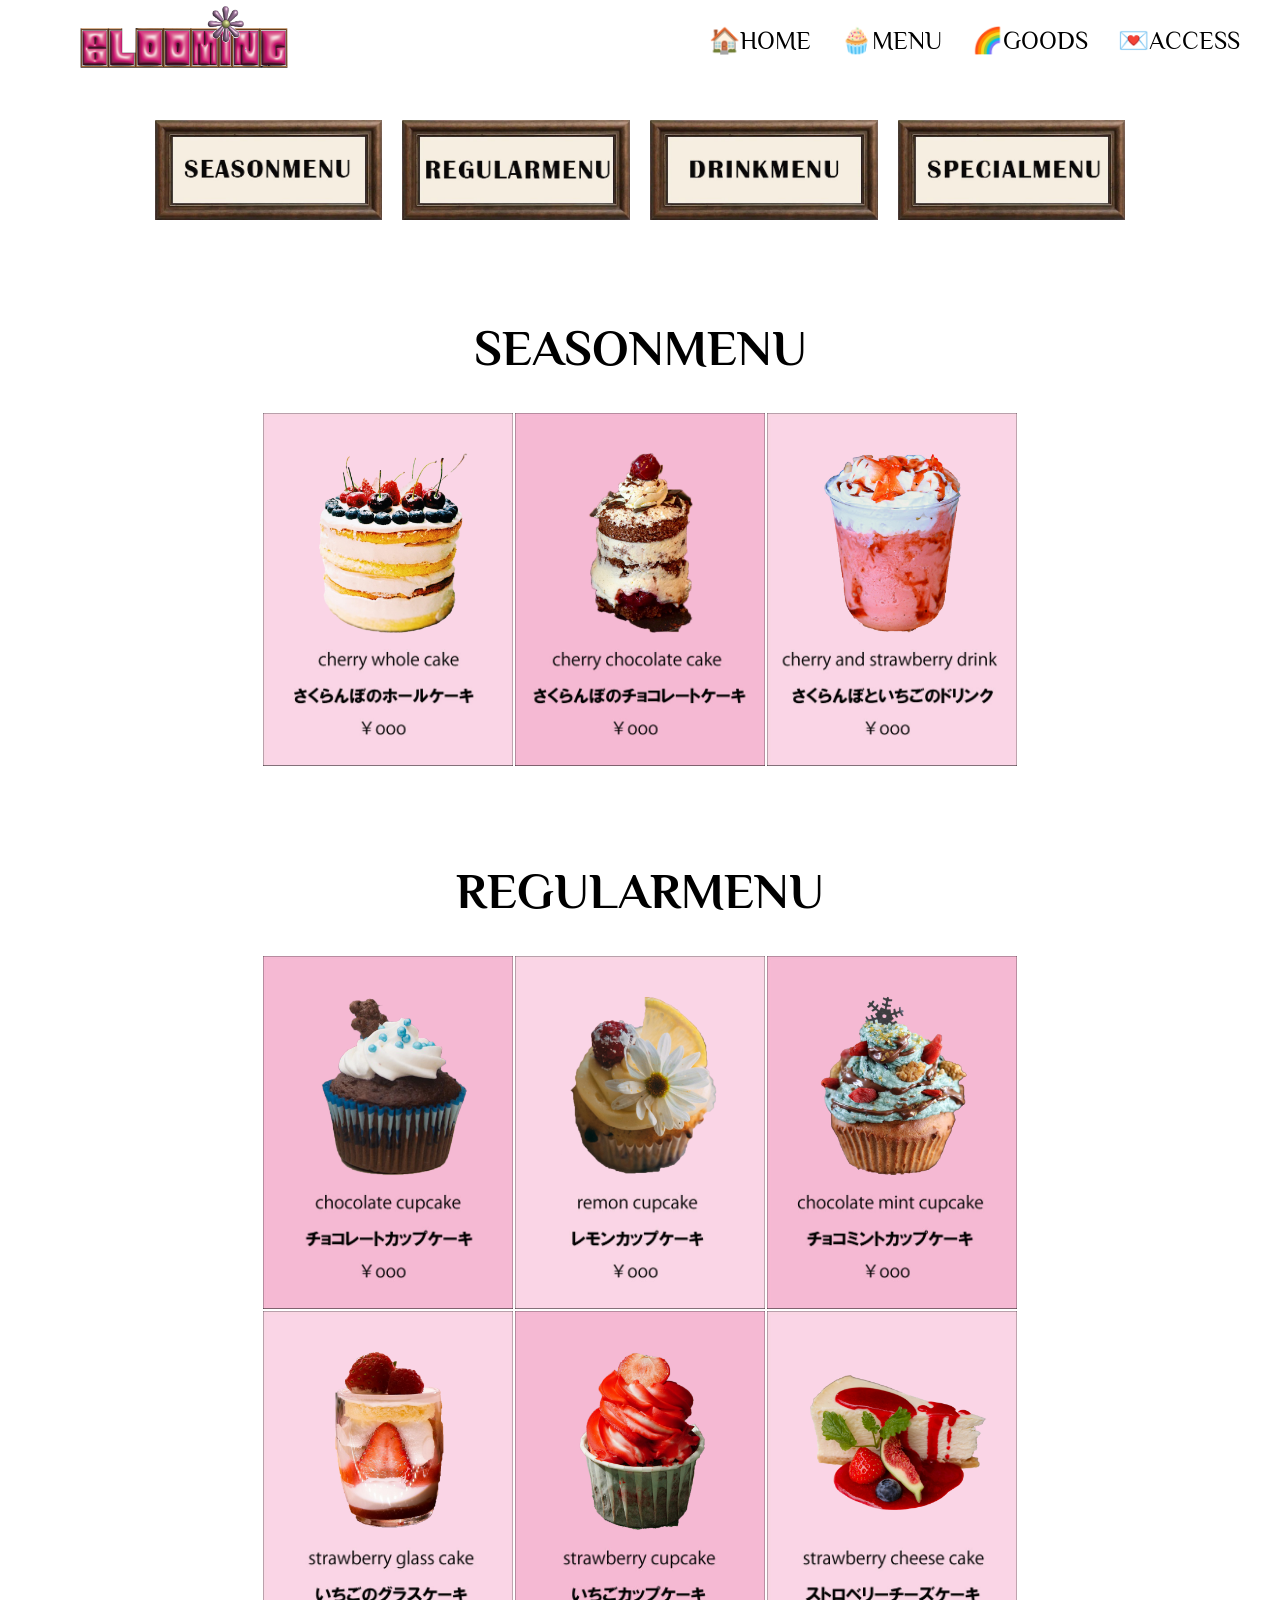
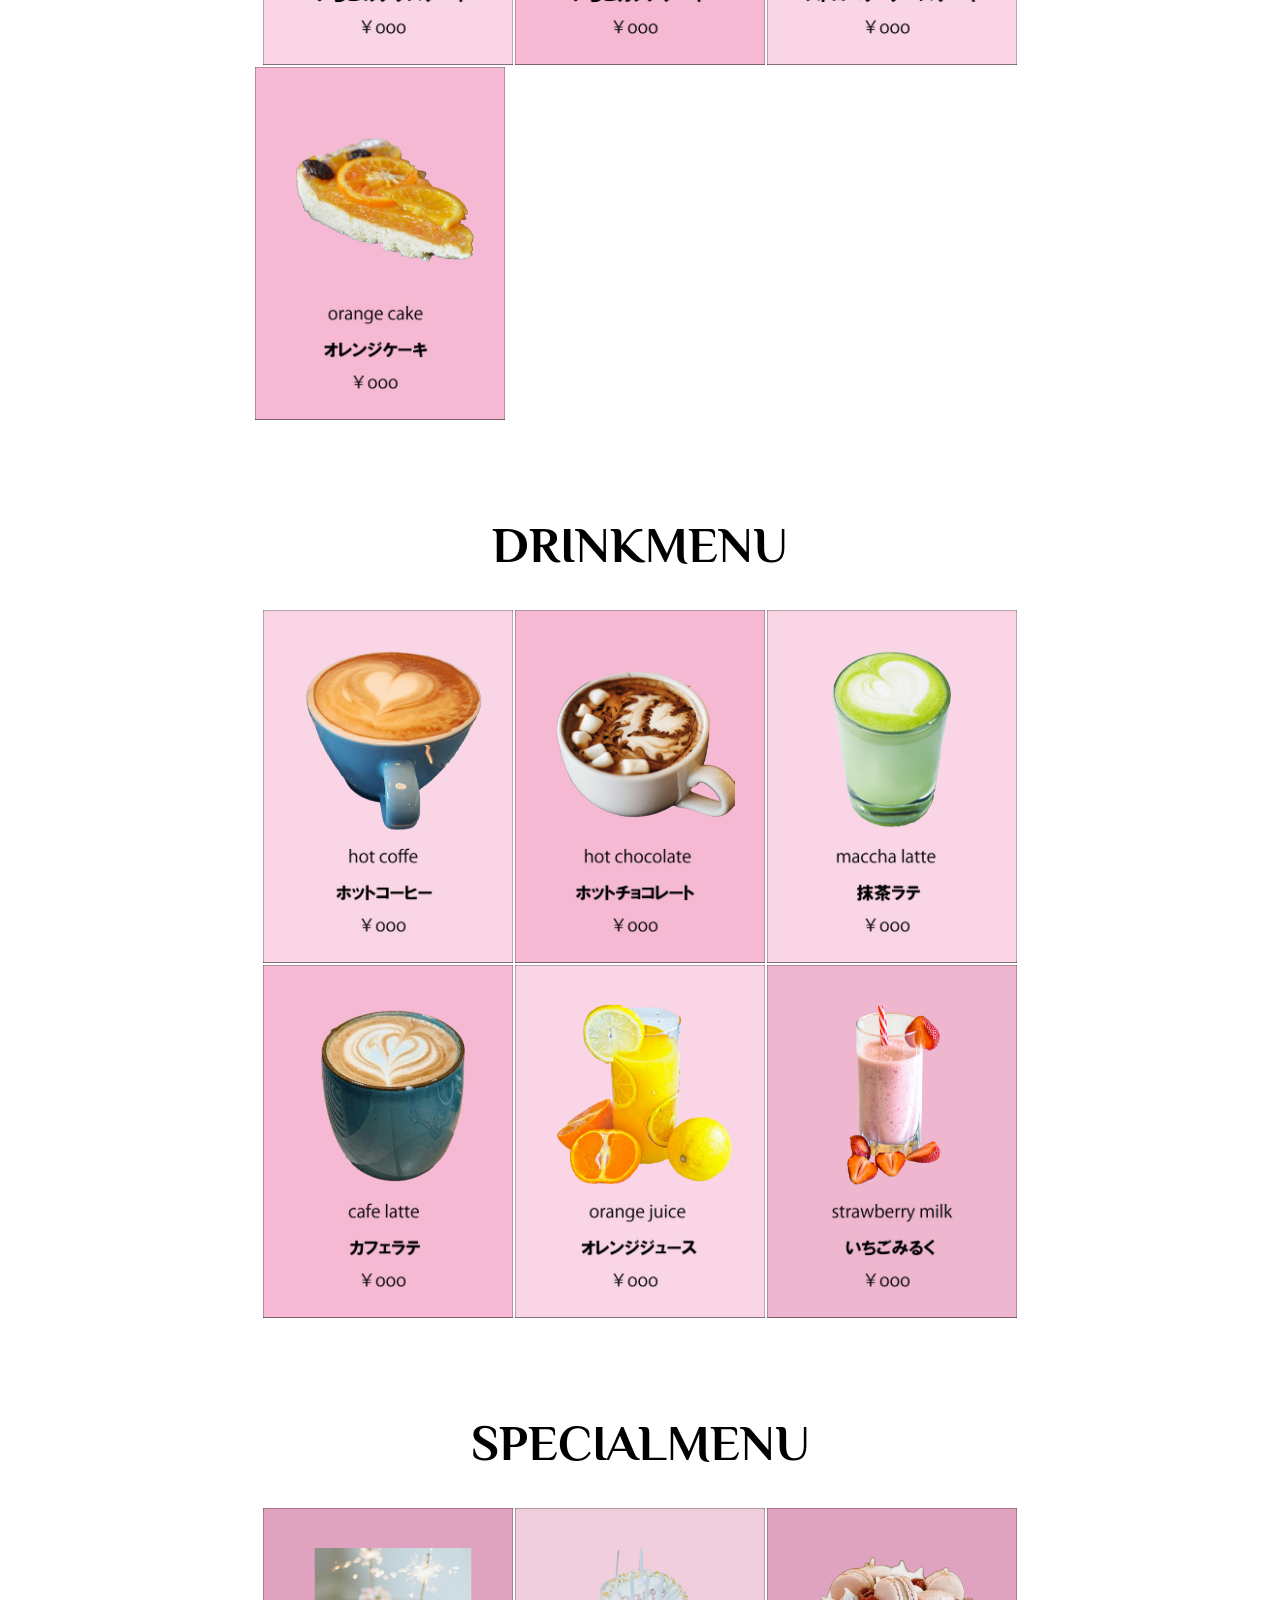
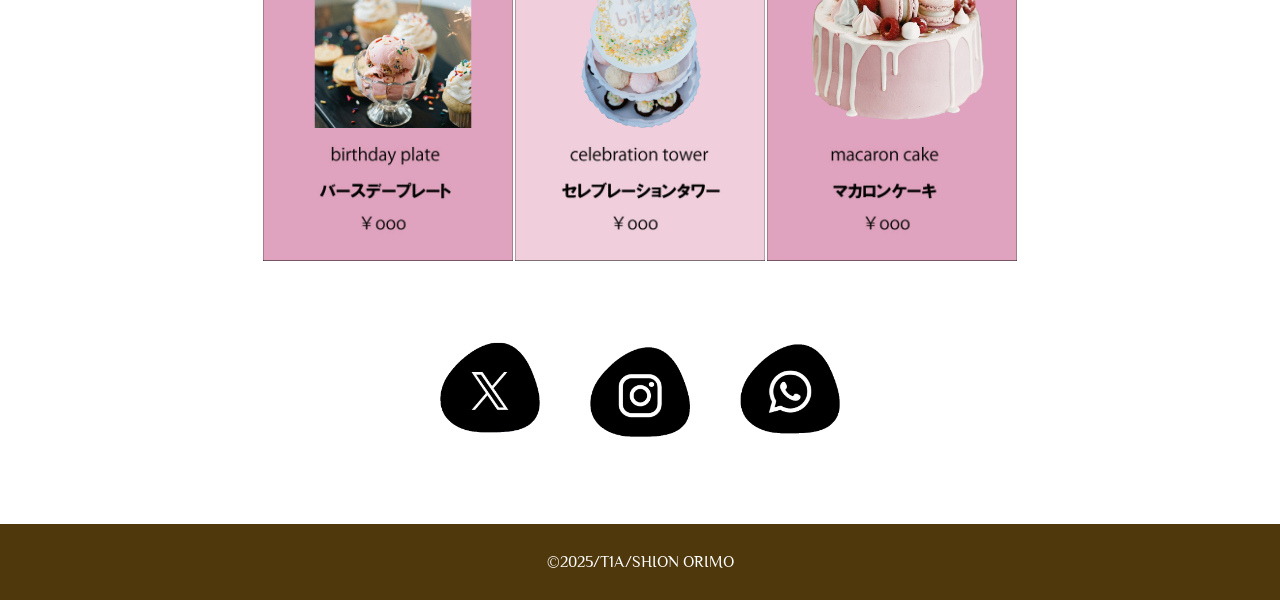
<file: CAFE/menu.html>
<!DOCTYPE html>
<html lang="ja">
<head>
  <meta charset="UTF-8">
  <meta name="viewport" content="width=device-width, initial-scale=1.0">
  <title>CAFE BLOOMING MENU</title>

  <link rel="stylesheet" href="reset.css">
  <link rel="stylesheet" href="style.css">

  <link rel="preconnect" href="https://fonts.googleapis.com">
  <link rel="preconnect" href="https://fonts.gstatic.com" crossorigin>
  <link href="https://fonts.googleapis.com/css2?family=Gravitas+One&family=Permanent+Marker&family=Philosopher:ital,wght@0,400;0,700;1,400;1,700&display=swap" rel="stylesheet">
  <link rel="icon" href="images/ファビコン花.png">
</head>

<body>
  <header>
    <nav class="topnav">
      <h1 class="title">
        <img src="images/カフェロゴ.png" alt="BLOOMING">
      </h1>
      <ul class="menubar">
        <li><a href="index.html">🏠HOME</a></li>
        <li><a href="menu.html">🧁MENU</a></li>
        <li><a href="goods.html">🌈GOODS</a></li>
        <li><a href="access.html">💌ACCESS</a></li>
      </ul>
    </nav>
  </header>

  <div class="menubtn">
      <ul>
        <li>
          <div class="seasonmenu">
            <a href="#seasonmenu"><img src="images/seasonmenu.jpg"></a>
          </div>
        </li>
        <li>
          <div class="regularmenu">
            <a href="#regularmenu"><img src="images/REGULARMENU.jpg"></a>
          </div>
        </li>
        <li>
          <div class="drinkmenu">
            <a href="#drinkmenu"><img src="images/DRINKMENU.jpg"></a>
          </div>
        </li>
        <li>
          <div class="specialmenu">
            <a href="#specialmenu"><img src="images/SPECIALMENU.jpg"></a>
          </div>
        </li>
      </ul>
  </div>
  
  <div class="seasonmenutable">
    <h5 id="seasonmenu">SEASONMENU</h5>
    <div class="menu-grid">
      <div class="menutable">
        <div class="picture">
          <img src="images/さくらんぼのホールケーキ.jpg">
          <img src="images/期間限定①.png">
        </div>
        <div class="picture">
          <img src="images/さくらんぼのチョコレートケーキ.jpg">
          <img src="images/期間限定②.png">
        </div>
        <div class="picture">
          <img src="images/さくらんぼといちごのドリンク.jpg">
          <img src="images/期間限定③.png">
        </div>
      </div>
    </div>
  </div>
  <div class="regularmenutable">
    <h5 id="regularmenu">REGULARMENU</h5>
    <div class="menu-grid">
      <div class="menutable">
        <div class="picture">
          <img src="images/チョコレートカップケーキ.jpg" id="set">
          <img src="images/チョコカップ.png">
        </div>
        <div class="picture">
          <img src="images/レモンカップケーキ.jpg">
          <img src="images/レモンカップ.png">
        </div>
        <div class="picture">
          <img src="images/チョコミントカップケーキ.jpg">
          <img src="images/ミントカップ.png">
        </div>
      </div>
    </div>
    <div class="menu-grid">
      <div class="menutable">
        <div class="picture">
          <img src="images/いちごのグラスケーキ.jpg">
          <img src="images/いちごグラス.png">
        </div>
        <div class="picture">
          <img src="images/いちごカップケーキ.jpg">
          <img src="images/いちごカップ.png">
        </div>
        <div class="picture">
          <img src="images/ストロベリーチーズケーキ.jpg">
          <img src="images/チーズケーキ.png">
        </div>
        </div>
      </div>
    </div>
    <div class="menu-grid">
      <div class="menutable leftalign">
        <div class="picture">
          <img src="images/オレンジケーキmenu.jpg" id="cake">
          <img src="images/おれんじケーキ.png" >
        </div>
      </div>
    </div>
  </div>
  <div class="drinkmenutable">
    <h5 id="drinkmenu">DRINKMENU</h5>
    <div class="menu-grid">
      <div class="menutable">
        <div class="picture">
          <img src="images/ホットコーヒー.jpg">
          <img src="images/コーヒー.png">
        </div>
        <div class="picture">
          <img src="images/ホットチョコレート.jpg">
          <img src="images/ホットちょこ.png">
        </div>
          <div class="picture">
          <img src="images/抹茶ラテ.jpg">
          <img src="images/抹茶らて.png">
        </div>
      </div>
    </div>
    <div class="menu-grid">
      <div class="menutable">
        <div class="picture">
          <img src="images/カフェラテ.jpg">
          <img src="images/カフェらて.png">
        </div>
        <div class="picture">
          <img src="images/オレンジジュース.jpg">
          <img src="images/おれんじジュース.png">
        </div>
        <div class="picture">
          <img src="images/いちごみるく.jpg">
          <img src="images/イチゴみるく.png">
        </div>
      </div>
    </div>
  </div>
    <div class="specialmenutable">
    <h5 id="specialmenu">SPECIALMENU</h5>
    <div class="menu-grid">
      <div class="menutable">
        <div class="picture">
          <img src="images/BDプレート.jpg" id="birth">
          <img src="images/BD.png">
        </div>
        <div class="picture">
          <img src="images/セレブレーションタワー.jpg">
          <img src="images/セレブレーション.png">
        </div>
          <div class="picture">
          <img src="images/マカロンケーキ.jpg">
          <img src="images/マカロン.png">
        </div>
      </div>
    </div>
  <footer>
  <div class="sns">
    <ul>
      <li>
      <img src="images/X.png" alt="X">
      </li>
      <li>
      <img src="images/インスタ.png" alt="Instagram">
      </li>
      <li>
      <img src="images/電話.png" alt="Phone">
      </li>
    </ul>
  </div>
  <div class="small">
      <small>&copy;2025/T1A/SHION ORIMO</small>
  </div>
</footer>
</body>
</file>
<file: style.css>
html {
  font-family: "Bangers", system-ui;
  font-weight: 400;
  font-style: normal;
}
ul li{
  list-style: none;
}
body {
  margin: 0;
  overflow-x: hidden;
  background-image: url(images/白ラメ背景.jpg);
}
a:link,
a:visited {
  color: inherit;   /* 親要素の色を使う */
  text-decoration: none; /* 下線も消す場合 */
}
header {
  position: fixed;
  width: 100%;
  z-index: 10;
  background: rgba(255, 255, 255, 0.5);
  top: 0;
}
.topnav {
  height: 80px;
  display: flex;
  align-items: center;
  justify-content: right;
  padding: 0px 40px; /* ← ここを小さくする */
}
.menubar {
  display: flex;
  list-style: none;
  gap: 30px;
  font-size: 30px;
  color: black;
}
.menubar li {
  cursor: pointer;
  transition: 0.3s;
}
.menubar li:hover {
  color: #ff53e8;
}
.toppage {
  position: relative;            /* ロゴを重ねるため */
  width: 100vw;                  /* 横幅いっぱい */
  height: 100vh;                 /* 高さを画面いっぱい */
  background-size: cover;        /* 画面に合わせて拡大縮小 */
  background-position: center;   /* 中央に配置 */
  background-repeat: no-repeat;  /* 繰り返さない */
}
.toppage img {
  position: absolute;
  top: 50%;
  left: 50%;
  transform: translate(-50%, -50%);
  width: auto;
  height: 500px;
}

.background {
  position: relative;
  min-height: 500px;
  overflow: hidden;
}

.bg-track {
  position: absolute;
  top: 50%;
  left: 0;
  display: flex;
  width: max-content;
  height: 830px;
  animation: flowRight 10s linear infinite;
}

.bg-img {
  display: block;
  width: auto;
  height: 830px;
  max-width: none;
  flex-shrink: 0;
  object-fit: cover;
}

@keyframes flowRight {
  from {
    transform: translate(-50%, -50%);
  }

  to {
    transform: translate(0, -50%);
  }
}



.content {
  position: relative;
  z-index: 1;
  text-align: center;
  padding: 50px;
}



/* 落ちてくる動き担当 */
.logo-wrap {
  position: absolute;
  top: -200px;               /* 画面の上からスタート */
  left: 50%;
  transform: translateX(-50%);
  animation: fall 1.5s cubic-bezier(.17,.67,.32,1.3) forwards;
}

/* ロゴ本体 */
.logo-wrap img {
  height: 500px;
  width: auto;
}

/* アニメーション */
@keyframes fall {
  to {
    top: 50%;
    opacity: 1;
    transform: translateX(-50%) translateY(-50%);
  }
}



/*プロフィールカード*/
.profile {
  display: flex;
  width: 100%;
  align-items: flex-start;
}
/* カード側（全体の40%） */
/* 左 40% */
.left-column {
  width: 40%;
  padding-left: 40px; /* ← 左寄せ感はここで作る */
}

/* カード本体 */
.profcard {
  width: 100%;
  max-width: 440px;
  height: 590px;
  position: relative;
  transform-style: preserve-3d;
  transition: transform 0.7s ease;
  cursor: pointer;
}

/* 🟣 ホバーしたら反転 */
.profcard:hover {
  transform: rotateY(180deg);
}

/* カードの表裏 */
.profcard .front,
.profcard .back {
  position: absolute;
  width: 100%;
  height: 100%;
  backface-visibility: hidden;
}

.profcard .back {
  transform: rotateY(180deg);
}

/* カード画像 */
.profcard img {
  width: 100%;
  height: 100%;
  border-radius: 20px;
  object-fit: cover;
}

.card-link {
  position: absolute;
  inset: 0;          /* 上下左右100% */
  z-index: 999;      /* かなり上に */
  cursor: pointer;
}

/* ゲーム機側（右60%） */
.game {
  width: 60%;          /* ←右側60%のスペース */
  display: flex;
  justify-content: center;
}

.game img {
  width: 100%;
  height: auto;
}

.gamescreen{
  position: absolute;
  top: 28%;
  left: 21%;
  width: 64%;
  height: 64%;
  z-index: 0; /* 裏 */
}
.gamemachine {
  width: 100%;
  max-width: 1100px; /* or 1200px */
  position: relative;
}
.gamebody{
  width: 100%;
  height: auto;
  position: relative; /* 必要 */
  z-index: 1; /* 手前 */
}

.screen-content{
  width: 400px;
  height: auto;
  padding-left: 25px;
  object-fit: cover;
  cursor: pointer;
}


/*WORKS*/
h1 {
  font-size: 60px;
  padding-bottom: 10px;
  line-height: 1;
  margin-top: 20px;
}

.works {
  margin-top: 0;
  padding-top: 0;
}

.workscard img {
  width: 160px;
  display: block;
}
.workscard {
  display: flex;
  gap: 30px;
  justify-content: flex-start; /* ← 左揃え */
  margin-left: 0;
}
.workscard2{
  display: flex;
  gap: 30px;
  justify-content: flex-start; /* ← 左揃え */
  margin-left: 0;
  margin-top: 10px;
}
.left-column {
  padding-left: 40px;
}

.wcard {                   
  width: 180px;
  aspect-ratio: 2 / 3;
  position: relative;
  transform-style: preserve-3d;
  transition: transform 0.7s ease;
  cursor: pointer;
}

.wcard:hover {
  transform: rotateY(180deg);
}

.wcard img {
  width: 100%;
  height: 100%;
  object-fit: cover;
  border-radius: 7px;
}

.wcard .front,
.wcard .back {
  position: absolute;
  width: 100%;
  height: 100%;
  backface-visibility: hidden;
}

.wcard .back {
  transform: rotateY(180deg);
}

/*footer*/
.sns ul {
  display: flex;        
  list-style: none;      
  padding: 0;            
  margin-top: 80px; 
  margin-bottom: 80px;
  justify-content: center;
  gap: 50px;             
}

.sns {
  display: flex;
  justify-content: center; /* 左右中央 */
  align-items: center;     /* 上下中央 */
  height: 280px;
  margin-top: 80px;
  margin-bottom: 80px;
}

.sns img {
  height: 280px;
  width: auto;
}

.small{
  text-align: center;
  color: rgb(0, 0, 0);
  background-image: url(images/footer.png);
  background-size: cover;
  padding-top: 30px;
  padding-bottom: 30px;
}

/*-----------------------------------------------------------------------------------------------*/

/*works.html*/
/* ロゴ拡大アニメ */
#logo {
  width: 200px;
  cursor: pointer;
  transition: transform 0.6s ease, opacity 0.6s ease;
}

/* フェードアウト状態 */
#logo-overlay.fade-out {
  opacity: 0;
}

#logo-overlay.fade-out #logo {
  transform: scale(1.4);
  opacity: 0;
}

#logo-overlay {
  position: fixed;
  top: 0;
  left: 0;
  width: 100vw;
  height: 100vh;
  background: #ffffff;

  display: flex;
  justify-content: center;
  align-items: center;

  transition: opacity 0.6s ease;
  z-index: 9999;
}
#logo-overlay img {
  width: auto;   /* 好きな大きさ */
  height: 600px;
}


.workspagetop {
height: 250px;
display: flex;
justify-content: center;
align-items: center;
gap: 20px;
margin-top: 58px;
}

.workspagetop img {
width: 200px;
height: auto;
}


h2 {
  font-size: 60px;
  margin-bottom: 10px;
  line-height: 1;
  text-align: center;
}
h3 {
  font-size: 60px;
  margin-bottom: 10px;
  line-height: 1;
  text-align: center;
  margin-top: 15px;
}

/*作品紹介カード*/
.card {
  width: 200px;
  height: 300px;
  perspective: 1000px;
  cursor: pointer;
  position: relative;
}
.worksrowcard {
  display: flex;
  justify-content: center;
  gap: 20px;
  margin-top: 20px; /* ← 行全体の位置 */
}


.worksrowcard6 {
  display: flex;
  justify-content: center;
  gap: 20px;
  margin-top: 20px; /* ← 行全体の位置 */
  margin-bottom: 50px; /* ← 行全体の位置 */
}

.rowcard {
  width: 220px;
  height: 300px;
  perspective: 1000px;
  cursor: pointer;
}
/* 内側（回転する部分） */
.rowcard .inner {
  width: 100%;
  height: 100%;
  position: relative;
  transform-style: preserve-3d;
  transition: transform 0.6s;
}
.rowcard:hover .inner {
  transform: rotateY(180deg);
}
/* 表裏 */
.worksfront,
.worksback {
  position: absolute;
  width: 100%;
  height: 100%;
  backface-visibility: hidden;
}
.worksfront img,
.worksback img {
  width: 100%;
  height: 100%;
  object-fit: cover;
  border-radius: 10px;
}
.worksback {
  transform: rotateY(180deg);
}
/* モーダル */
.modal {
  display: none;
  position: fixed;
  top: 0;
  left: 0;
  width: 100vw;
  height: 100vh;
  background: rgba(0,0,0,0.6);
  z-index: 9999;
}
/* モーダル本体を画面中央に固定 */
.modal-content {
  position: absolute;
  top: 50%;
  left: 50%;
  transform: translate(-50%, -50%);
  padding: 20px;
  width: 80%;
  max-width: 900px;
  border-radius: 12px;
  text-align: center;
}
.modal-images {
  display: flex;
  justify-content: center; /* 横中央 */
  align-items: center;
  gap: 20px;               /* 画像の間隔 */
}
.modal-images img {
  width: 45%;              /* 2枚で収まるサイズ */
  max-width: 400px;        /* 大きくなりすぎ防止 */
  height: auto;
  border-radius: 12px;
}
/* 閉じるボタン */
.close {
  position: absolute;
  top: 8px;
  right: 12px;
  cursor: pointer;
  font-size: 22px;
  background: #ffffff;
}

.pink-card a {
  display: block;
  width: 100%;
  height: 100%;
  text-decoration: none;
  color: inherit;
  cursor: pointer;
}

/*---------------------------------------------------------------------------------------------*/

/*profile.html*/

.profpage{
  display: flex;
  justify-content: center;
  gap: 50px;
}
.spin-card {
  width: 350px;
  padding-top: 90px;     /* ← padding はこっち！ */
  perspective: 1000px;
}
/* 中身（回転するだけ） */
  .spin-card img {
  width: 100%;
  display: block;
  transition: transform 1s ease;
  border-radius: 20px;      /* ← これを追加 */
  backface-visibility: hidden; /* ← あるとより綺麗 */
}
.profpagememo img{
  width: 600px;
  padding-top: 120px;
}
.spin-card.spin img {
  transform: rotateY(1080deg); /* ← 3回転！ */
}

.clickonthecard{
  padding-left: 133px;
}

.clickonthecard{
  color: black;
}

.life {
  display: flex;
  align-items: center;        /* 縦中央揃え */
  justify-content: center;    /* 全体中央 */
  gap: 40px;                  /* 要素間の余白 */
  margin-top: 100px;
}

.profilemachine img {
  width: 300px;
}

/* 左右のテキスト */
.life-text {
  width: 500px;               /* 文字ブロックの幅 */
  font-size: 25px;
  line-height: 1.6;
}

.life-text.left{
  text-align: left;
  margin-left: 80px;
}
.life-text.right{
  text-align: left;
  margin-right: 80px;
}

.liferowcard {
  display: flex;
  justify-content: center;
  gap: 20px;
  margin-top: 20px; /* ← 行全体の位置 */
  margin-bottom: 50px;
}
/* 表裏 */
.lifefront,
.lifeback {
  position: absolute;
  width: 100%;
  height: 100%;
  backface-visibility: hidden;
}
.lifefront img,
.lifeback img {
  width: 100%;
  height: 100%;
  object-fit: cover;
  border-radius: 10px;
}
.lifeback {
  transform: rotateY(180deg);
}

.lifep{
  font-size: 45px;
  text-align: center;
  margin-top: 30px;
}

.life-visual {
  position: relative;   /* 重ねの基準 */
  width: 300px;
}

/*----------------------------------------------------------------------------------------------*/







/* ==========================
   iPhone・スマホ専用
   ========================== */

@media screen and (max-width: 767px) {

  *, *::before, *::after {
    box-sizing: border-box;
  }

  body {
    width: 100%;
    overflow-x: hidden;
  }

  /* ナビゲーション */
  header {
    width: 100%;
  }

  .topnav {
  height: 50px;
  padding: 0 15px;
  justify-content: flex-end;
}

  .menubar {
    display: flex;
    justify-content: center;
    gap: clamp(8px, 3vw, 15px);
    padding: 0;
    margin: 0;
    font-size: clamp(14px, 4vw, 19px);
    white-space: nowrap;
  }

  /* HOME背景 */
  .background {
    width: 100%;
    min-height: 65svh;
    overflow: hidden;
  }

  .toppage {
    width: 100%;
    height: 65svh;
  }

  .bg-track {
    top: 50%;
    height: 65svh;
  }

  .bg-img {
    height: 65svh;
  }

  /* HOMEメイン画像 */
  .logo-wrap {
    position: absolute;
    top: 50%;
    left: 50%;
    width: 100%;
    display: flex;
    justify-content: center;
    align-items: center;
    transform: translate(-50%, -50%);
    animation: none;
  }

  .logo-wrap img {
    position: static;
    display: block;
    width: 95%;
    max-width: 520px;
    height: auto;
    max-height: none;
    transform: none;
    object-fit: contain;
  }

  /* PROFILE・WORKSの配置 */
  .profile {
    display: flex;
    flex-direction: column;
    align-items: center;
    width: 100%;
    gap: 30px;
    padding: 20px 0;
  }

  .left-column {
    display: flex;
    flex-direction: column;
    align-items: center;
    width: 100%;
    padding: 0 15px;
  }

  h1 {
    width: 100%;
    font-size: clamp(35px, 9vw, 45px);
    text-align: center;
    margin: 20px 0 15px;
  }

  /* PROFILEカード */
  .card-container {
    max-width: 100%;
  }

  .profcard {
    width: min(78vw, 340px);
    height: auto;
    aspect-ratio: 440 / 590;
    margin: 0 auto;
  }

  .profcard img {
    width: 100%;
    height: 100%;
    object-fit: cover;
  }

  /* WORKS */
  .works {
    width: 100%;
  }

  .workscard {
    display: flex;
    flex-wrap: wrap;
    justify-content: center;
    gap: 15px;
    margin: 0;
  }

  .workscard2 {
    display: flex;
    justify-content: center;
    margin: 15px 0 0;
  }

  .wcard {
    width: clamp(95px, 25vw, 145px);
    height: auto;
    aspect-ratio: 2 / 3;
  }

  .wcard img {
    width: 100%;
    height: 100%;
    object-fit: cover;
  }

  /* ゲーム機 */
  .game {
    display: flex;
    justify-content: center;
    align-items: center;
    width: 100%;
    padding: 0 15px;
  }

  .gamemachine {
    position: relative;
    width: 100%;
    max-width: 350px;
    margin: 0 auto;
  }

  .gamebody {
    display: block;
    position: relative;
    width: 100%;
    height: auto;
    z-index: 1;
  }

  /* 背景の動画 */
.screen-content {
  position: absolute;

  /* 動画の位置 */
  top: 4%;
  left: 9%;

  /* 動画の大きさ */
  width: 83%;
  height: 31%;

  object-fit: cover;
  z-index: 1;
  padding: 0;
}

/* 手前のゲーム機画像 */
.gamebody {
  position: relative;
  display: block;
  width: 100%;
  height: auto;
  z-index: 2;
}

  /* Instagram */
  .sns {
    width: 100%;
    height: auto;
    margin: 35px 0;
    padding: 0 12px;
    display: flex;
    justify-content: center;
  }

  .sns img {
    display: block;
    width: 100%;
    max-width: 500px;
    height: auto;
  }

  /* FOOTER */
  .small {
    width: 100%;
    padding: 20px 10px;
    font-size: 12px;
  }
}


/* ==============================
   PROFILE スマホ対応
   ============================== */

@media screen and (max-width: 767px) {

  /* 全体 */
  *,
  *::before,
  *::after {
    box-sizing: border-box;
  }

  body {
    width: 100%;
    overflow-x: hidden;
  }

  /* ヘッダー */
  .topnav {
    height: 50px;
    padding: 0 15px;
    justify-content: flex-end;
  }

  .menubar {
    gap: 12px;
    font-size: clamp(14px, 4vw, 18px);
    padding: 0;
    margin: 0;
  }

  /* PROFILE上部 */
  .profpage {
    display: flex;
    flex-direction: column;
    align-items: center;
    width: 100%;
    gap: 20px;
    padding: 65px 15px 0;
  }

  /* PROFILEカード */
  .spin-card {
    width: min(78vw, 330px);
    padding-top: 0;
    margin: 0 auto;
  }

  .spin-card img {
    width: 100%;
    height: auto;
    display: block;
  }

  /* プロフィール帳 */
  .profpagememo {
    width: 100%;
    display: flex;
    justify-content: center;
  }

  .profpagememo img {
    display: block;
    width: 100%;
    max-width: 600px;
    height: auto;
    padding-top: 0;
  }

  /* FAVORITE COORDINATE見出し */
  .lifep {
    width: 100%;
    margin-top: 35px;
    padding: 0 10px;
    text-align: center;
    font-size: clamp(27px, 7vw, 36px);
    line-height: 1.3;
  }

  .lifep p {
    margin: 0;
  }

  /* お気に入りカード一覧 */
  /* 見出し */
.lifep {
  font-size: 45px;
  text-align: center;
  margin-top: 30px;
  margin-bottom: 20px;
}

/* カード全体 */
.liferowcard {
  display: grid;
  grid-template-columns: repeat(5, minmax(0, 1fr));
  gap: 20px;
  width: 90%;
  max-width: 1100px;
  margin: 20px auto 50px;
  justify-items: center;
}

/* カード本体 */
.rowcard {
  position: relative;
  width: 100%;
  max-width: 200px;
  aspect-ratio: 3 / 5;
  perspective: 1000px;
  cursor: pointer;
}

/* 表裏を動かす部分 */
.inner {
  position: absolute;
  inset: 0;
  width: 100%;
  height: 100%;
  transform-style: preserve-3d;
  transition: transform 0.8s ease;
}

/* クリックしたら裏返す */
.rowcard.is-flipped .inner {
  transform: rotateY(180deg);
}

/* 表と裏 */
.lifefront,
.lifeback {
  position: absolute;
  inset: 0;
  width: 100%;
  height: 100%;
  overflow: hidden;
  border-radius: 18px;
  -webkit-clip-path: inset(0 round 18px);
  clip-path: inset(0 round 18px);
  backface-visibility: hidden;
  -webkit-backface-visibility: hidden;
}

/* 裏面 */
.lifeback {
  transform: rotateY(180deg);
}

/* 画像 */
.lifefront img,
.lifeback img {
  display: block;
  width: 100%;
  height: 100%;
  object-fit: contain;
  border-radius: 18px;
}

/* スマホ */
@media screen and (max-width: 600px) {

  .lifep {
    font-size: 25px;
    margin-top: 25px;
    margin-bottom: 15px;
  }

  .liferowcard {
    grid-template-columns: repeat(2, minmax(0, 1fr));
    column-gap: 16px;
    row-gap: 16px;
    width: 90%;
    max-width: 360px;
    margin: 20px auto 40px;
  }

  .rowcard {
    width: 100%;
    max-width: 165px;
    aspect-ratio: 3 / 5;
  }

  /* 5枚目を中央に */
  .rowcard:last-child {
    grid-column: 1 / -1;
    width: 165px;
  }
}


.lifeback {
  transform: rotateY(180deg);
}

.rowcard:last-child {
  grid-column: 1 / -1;
  justify-self: center;
  width: 165px;
}

  /* フッター */
  .small {
    width: 100%;
    padding: 20px 10px;
    text-align: center;
  }

}



/* =========================
   スマホ版 WORKS
========================= */

@media screen and (max-width: 600px) {

  /* 画面から横にはみ出さないようにする */
  body {
    overflow-x: hidden;
  }

  /* 上部の作品袋4つ */
  .workspagetop {
    width: 100%;
    height: auto;
    display: grid;
    grid-template-columns: repeat(4, minmax(0, 1fr));
    gap: 6px;
    padding: 0 12px;
    margin-top: 65px;
    box-sizing: border-box;
  }

  .workspagetop a {
    display: block;
    width: 100%;
  }

  .workspagetop img {
    display: block;
    width: 100%;
    height: auto;
  }

  /* WEB・GRAPHIC・MOVIE・OTHERの見出し */
  h2,
  h3 {
    font-size: 32px;
    line-height: 1.2;
    margin-top: 20px;
    margin-bottom: 12px;
    text-align: center;
  }

  /* 作品カードの並び */
  .worksrowcard,
  .worksrowcard6 {
    display: grid;
    grid-template-columns: repeat(2, minmax(0, 1fr));
    justify-content: center;
    justify-items: center;
    gap: 12px;
    width: 100%;
    max-width: 390px;
    padding: 0 12px;
    margin: 15px auto 25px;
    box-sizing: border-box;
  }

  /* カードの大きさ */
  .worksrowcard .rowcard,
  .worksrowcard6 .rowcard {
    width: 100%;
    max-width: 165px;
    height: auto;
    aspect-ratio: 2 / 3;
    min-width: 0;
    box-sizing: border-box;
  }

  /* 5枚目は中央に配置 */
  .worksrowcard .rowcard:nth-child(5),
  .worksrowcard6 .rowcard:nth-child(5) {
    grid-column: 1 / -1;
    width: 100%;
    max-width: 165px;
  }

  /* カードの中身 */
  .worksrowcard .rowcard .inner,
  .worksrowcard6 .rowcard .inner {
    width: 100%;
    height: 100%;
    position: relative;
  }

  /* カード画像 */
  .worksfront,
  .worksback {
    width: 100%;
    height: 100%;
    overflow: hidden;
    border-radius: 10px;
  }

  .worksfront img,
  .worksback img {
    display: block;
    width: 100%;
    height: 100%;
    object-fit: contain;
    border-radius: 10px;
  }

  /* スマホではホバー回転を無効にする */
  .worksrowcard .rowcard:hover .inner,
  .worksrowcard6 .rowcard:hover .inner {
    transform: none;
  }

  /* モーダル */
  .modal-content {
    width: 94%;
    max-width: 500px;
    padding: 10px;
    box-sizing: border-box;
  }

  .modal-images {
    gap: 8px;
  }

  .modal-images img {
    width: 48%;
    max-width: none;
    height: auto;
  }

  .close {
    top: -28px;
    right: 5px;
  }

}

/* ロゴ画像 */
#logo-overlay img {
  display: block;
  width: 80vw;
  max-width: 420px;
  max-height: 70vh;
  height: auto;
  object-fit: contain;
  cursor: pointer;
  transition: transform 0.6s ease, opacity 0.6s ease;
}

/* ロゴ表示画面 */
#logo-overlay {
  position: fixed;
  top: 0;
  left: 0;
  width: 100%;
  height: 100vh;
  background: #ffffff;
  display: flex;
  justify-content: center;
  align-items: center;
  transition: opacity 0.6s ease;
  z-index: 9999;
}

/* フェードアウト */
#logo-overlay.fade-out {
  opacity: 0;
  pointer-events: none;
}

#logo-overlay.fade-out #logo {
  transform: scale(1.2);
  opacity: 0;
}
</file>
<file: 0708/style.css>
*{
  box-sizing: border-box;
}

body{
  margin: 0;
  background-image: url(images/haikei.jpg);
  background-size: cover;
  background-position: center;
  background-repeat: no-repeat;
  background-attachment: fixed;
  font-family: "Abril Fatface", serif;
  font-weight: 400;
  font-style: normal;
  overflow-x: hidden;
}

.container{
  width: 100%;
  max-width: 430px;
  margin: 0 auto;
  min-height: 100vh;
}

ul li{
  list-style: none;
}



/*OPENかCLOSEか*/
.status{
  text-align: center;
  margin-top: 40px;
  font-size: 30px;
  font-weight: bold;
  background-color: rgba(255,255,255,.5);
  padding: 5px 0;
  width: 100%;
}
.open{
  color: rgb(142, 122, 13);
}
.closed{
  color: #ffffff;
}
.time p{
  color: white;
  font-size: 14px;
  margin-top: 10px;
  background-color: rgba(255, 255, 255, 0.5);
  width: 100%;
}

.toptext{
  margin-top: 50px;
}

.titletext{
  color: white;
  text-align: center;
  font-size: 16px;
}

.time{
  color: white;
  text-align: center;
  font-size: 64px;
}

.message{
  color: white;
  text-align: center;
  font-size: 12px;
  margin-top: 50px;
  text-shadow: 4px 0px 3px rgba(0, 0, 0, 0.8);
}

h1{
  color: white;
  text-align: center;
  font-size: 13px;
  margin-top: 70px;
  text-shadow: 4px 0px 3px rgba(0, 0, 0, 0.8);
}



/* いちご */
.strawberry {
  position: relative;
  width: 100%;
  max-width: 450px;
  margin: 0 auto;
}

.simg {
  width: 55%;
  margin-left: 20px;
}

.strawberry p {
  position: absolute;
  top: 58%;
  left: 65%;
  transform: translate(-10%, -50%);
  text-align: center;
  width: 35%;
  color: #fff;
  line-height: 1.8;
  font-size: 13px;
  text-shadow: 3px 3px 6px rgba(0,0,0,.8);
}

/* いちじく */
.ichijiku {
  position: relative;
  width: 100%;
  max-width: 450px;
  margin: 0 auto;
}

.iimg{
  width:55%;
  display:block;
  margin:0 20px 0 auto;
}

.ichijiku p{
  position:absolute;
  top:58%;
  left:10%;
  width:35%;
  transform:translateY(-50%);
  text-align: center;
  width: 35%;
  color: #fff;
  line-height: 1.8;
  font-size: 14px;
  text-shadow: 3px 3px 6px rgba(0,0,0,.8);
}

/* さくら */
.sakura {
  position: relative;
  width: 100%;
  max-width: 450px;
  margin: 0 auto;
}

.simg {
  width: 55%;
  margin-left: 20px;
}

.sakura p {
  position: absolute;
  top: 58%;
  left: 65%;
  transform: translate(-10%, -50%);
  text-align: center;
  width: 35%;
  color: #fff;
  line-height: 1.8;
  font-size: 14px;
  text-shadow: 3px 3px 6px rgba(0,0,0,.8);
}




/*地図*/
.map {
    width: 300px;
    max-width: 300px;
    margin: 0 auto;
}

.map iframe {
  margin-top: 50px;
    width: 100%;
    height: 200px;
    border: 0;
    box-shadow:
        0 0 10px #ffffff,
        0 0 20px #be5eff,
        0 0 40px #9008c6;
}

.maptext {
  color: white;
  text-align: center;
  font-size: 13px;
  margin-top: 10px;
  text-shadow: 4px 0px 3px rgba(0, 0, 0, 0.8);
}
a {
    color: inherit;        
    text-decoration: none; 
}

.sns{
  color: white;
  text-align: center;
  font-size: 20px;
  margin-top: 10px;
  text-shadow: 4px 0px 3px rgba(0, 0, 0, 0.8);
}
.account{
  background-color: rgba(255, 255, 255, 0.5);
}

.tel{
  color: white;
  text-align: center;
  font-size: 13px;
  margin-top: 10px;
  text-shadow: 4px 0px 3px rgba(0, 0, 0, 0.8);
}

.foot img{
  max-width:430px;
}

html, body{
  overflow-x:hidden;
}
</file>
<file: CAFE/style.css>
body {
  margin: 0;
  font-family: "Philosopher", sans-serif;
  overflow-x: hidden;
}
a:link,
a:visited {
  color: inherit;   /* 親要素の色を使う */
  text-decoration: none; /* 下線も消す場合 */
}
header {
  position: fixed;
  width: 100%;
  z-index: 10;
  background: rgba(255, 255, 255, 0.5);
  top: 0;
}

.title img {
  width: 250px;
  margin: 0 20px;
}

.topnav {
  height: 80px;
  display: flex;
  align-items: center;
  justify-content: space-between;
  padding: 0px 40px; /* ← ここを小さくする */
}

.menubar {
  display: flex;
  list-style: none;
  gap: 30px;
  font-size: 25px;
  color: black;

}

.menubar li {
  cursor: pointer;
  transition: 0.3s;
}

.menubar li:hover {
  color: #d2691e;
}

/* ===== スライドショー ===== */
.slideshow {
  margin-top: 0;
  position: relative;
  height: 630px;
  overflow: hidden;
}

.slides {
  display: none;
  position: absolute;
  width: 100%;
  height: 100%;
}

.slides img {
  width: 100%;
  height: 100%;
  object-fit: cover;
}

.fade {
  animation-name: fade;
  animation-duration: 1.5s;
}

@keyframes fade {
  from {opacity: 0.4;}
  to {opacity: 1;}
}

h3{
  text-align: center;
  font-size: 50px;
  margin-top: 80px;
}
.ptext{
  font-size: 15px;
}
.shop img{
  height: auto;
  width: 700px;
}
.menu img{
  display: block;
  height: auto;
  width: 520px;
  transform: translateX(30px);
}
.menu{
  display: flex;
  align-items: center;       
  justify-content: center;  
  gap: 40px;                 
  margin: 60px auto;         
  max-width: 1200px;         
  text-align: left;          
}

.shop{
  display: flex;
  align-items: center;
  justify-content: flex-start; 
  gap: 30px;               
  margin: 60px auto;
  max-width: 1200px;       
  padding: 0 40px;         
}

.shop.text {
  max-width: 380px;
  font-size: 18px;
  line-height: 1.8;
  color: #333;
}
.menu.text{
  max-width: 380px;
  font-size: 18px;
  line-height: 1.8;
  color: #333;
  padding-left: 50px;
}
.shop .text h2 ,.menu .text h2{
  font-size: 28px;
  margin-bottom: 15px;
  color: #444;
}

/*TOPICS*/
.topicsh3{
  margin-top: 70px;
  margin-bottom: 70px;
}
.topics {
  max-width: 1200px;
  margin: 0 auto;
  padding: 40px 20px;
}

.topicslist {
  display: flex;
  justify-content: space-between;
  flex-wrap: wrap;
  list-style: none;
  padding: 0;
  margin: 0;
  gap: 20px; /* カードの間隔 */
}

.topicslist li {
  width: calc(25% - 15px); /* 4列にする */
  background: #fff;
  border-radius: 8px;
  overflow: hidden;
  box-shadow: 0 2px 8px rgba(0,0,0,0.1);
  transition: transform 0.3s ease;
}

.topicslist li:hover {
  transform: translateY(-5px);
}

.topicsimg img {
  width: 100%;
  height: 200px;
  object-fit: cover;
}

.topicstext {
  padding: 16px;
}

.day {
  color: #888;
  font-size: 14px;
  margin-bottom: 4px;
}

.area {
  background: #ccc;
  color: #fff;
  font-size: 12px;
  padding: 2px 6px;
  border-radius: 4px;
  margin-left: 4px;
}

.topicstext h4 {
  font-size: 16px;
  margin: 8px 0;
  color: #222;
}

.topicstext p {
  font-size: 14px;
  color: #555;
  line-height: 1.6;
}
.topicstext a {
  display: block;
  text-align: right;
}


.sns ul {
  display: flex;        
  list-style: none;      
  padding: 0;            
  margin-top: 80px; 
  margin-bottom: 80px;
  justify-content: center;
  gap: 50px;             
}

.sns li img {
  width: 100px;           
  height: auto;
}

.small{
  text-align: center;
  color: white;
  background-color: #4f380c;
  padding-top: 30px;
  padding-bottom: 30px;
}

/*MENU PAGE*/
h5{
  text-align: center;
  font-size: 50px;
  margin-top: 100px;
  margin-bottom: 40px;
}
.menubtn{
  color: white;
}
.menubtn ul{
  display: flex;
  margin-top: 120px;
  justify-content: center;
  gap: 20px;
}
.menubtn li:hover {
  transform: translateY(-5px);
}
.seasonmenu img{
  height: 100px;
}
.regularmenu img{
  height: 100px;
}
.drinkmenu img{
  height: 100px;
}
.specialmenu img{
  height: 100px;
}

.menutable {
  display: flex;
  justify-content: center;
  gap: 2px;
  margin-bottom: 2px;
}
.menutable img {
  width: 250px;
  display: block;
}
.menutable.leftalign {
  justify-content: flex-start;
}
.menutable.leftalign img {
  margin-left: 255px;
}

.picture{
  position: relative; /* 親要素を基準に配置する */
  display: inline-block; /* 画像サイズに合わせて親要素のサイズを調整 */
}
.picture img:last-child {
  position: absolute; /* 親要素内で自由に配置 */
  top: 40px; /* 上から40pxの位置 */
  left: 40px; /* 左から100pxの位置 */
  z-index: 10; /* 重ね順を一番上に */
  width: 180px;
}
.picture img:last-child:hover {
  transform: rotate(10deg);
}


/*ACCESS*/
h6{
  font-size: 50px;
}
.mappage {
  display: flex;
  gap: 40px; /* 地図と文字の間 */
  align-items: flex-start;
  margin-top: 120px;
  padding-left: 40px;
  justify-content: center;
}

/* 正方形にするための枠 */
.googlemap {
  width: 400px;        /* 正方形の幅（好みで変更OK） */
  aspect-ratio: 1 / 1; /* 正方形に固定 */
}

/* iframe を枠いっぱいに広げる */
#map {
  width: 100%;
  height: 100%;
  border: 0;
  border-radius: 15px; /* 角丸（不要なら消してOK） */
}

/* 右側のテキスト */
.where {
  font-size: 18px;
  line-height: 1.6;
}
p{
  font-size: 30px;
  margin-top: 30px;
}
.station{
  font-size: 15px;
  margin-top: 30px;
  margin-bottom: 120px;
}

/*goods PAGE*/
/* カードを横に並べる */
.cardContainer {
  display: flex;
  gap: 20px;
  justify-content: center;
  padding: 20px;
}

.card {
  width: 200px;
  border: 1px solid #ccc;
  border-radius: 10px;
  overflow: hidden;
  cursor: pointer;
  text-align: center;
  background: #fff;
  transition: transform 0.2s;
}

.card:hover {
  transform: scale(1.05);
}

.card img {
  width: 100%;
  height: auto;
}

/* モーダル基本 */
.modalArea {
  display: none;
  position: fixed;
  top: 0; left: 0;
  width: 100%; height: 100%;
  z-index: 1000;
}

.modalBg {
  background: rgba(0,0,0,0.6);
  width: 100%; height: 100%;
  position: absolute;
  top: 0; left: 0;
}

.modalWrapper {
  position: absolute;
  top: 50%; left: 50%;
  transform: translate(-50%, -50%);
  width: 400px;
  background: white;
  border-radius: 10px;
  padding: 20px;
}

.modalImage {
  width: 100%;
  border-radius: 5px;
}

.closeModal {
  position: absolute;
  top: 10px;
  right: 15px;
  cursor: pointer;
  font-size: 24px;
}


/* カード配置（4列） */
.cardContainer {
  display: flex;
  flex-wrap: wrap;
  gap: 30px;
  justify-content: center;
  max-width: 1000px; /* 横幅を決めると中央に整列する */
  margin: 120px auto 80px; /* 上に少し余白をつける（ヘッダーのため） */
}

/* カードサイズ（ここだけ変えれば大きさ調整できる） */
.card {
  width: calc(25% - 30px); /* ←これで4列固定！ */
  max-width: 220px;        /* 最大サイズ（お好みで調整） */
  height: 260px;
  background: #fff;
  border-radius: 10px;
  padding: 10px;
  text-align: center;
  cursor: pointer;
  transition: 0.2s;
}

.card:hover {
  transform: scale(1.05);
}

/* 画像は比率維持で縮小 */
.card img {
  width: 100%;
  height: 170px;
  object-fit: contain;
}
.time {
font-size: 30px;
text-align: center;
}
</file>
